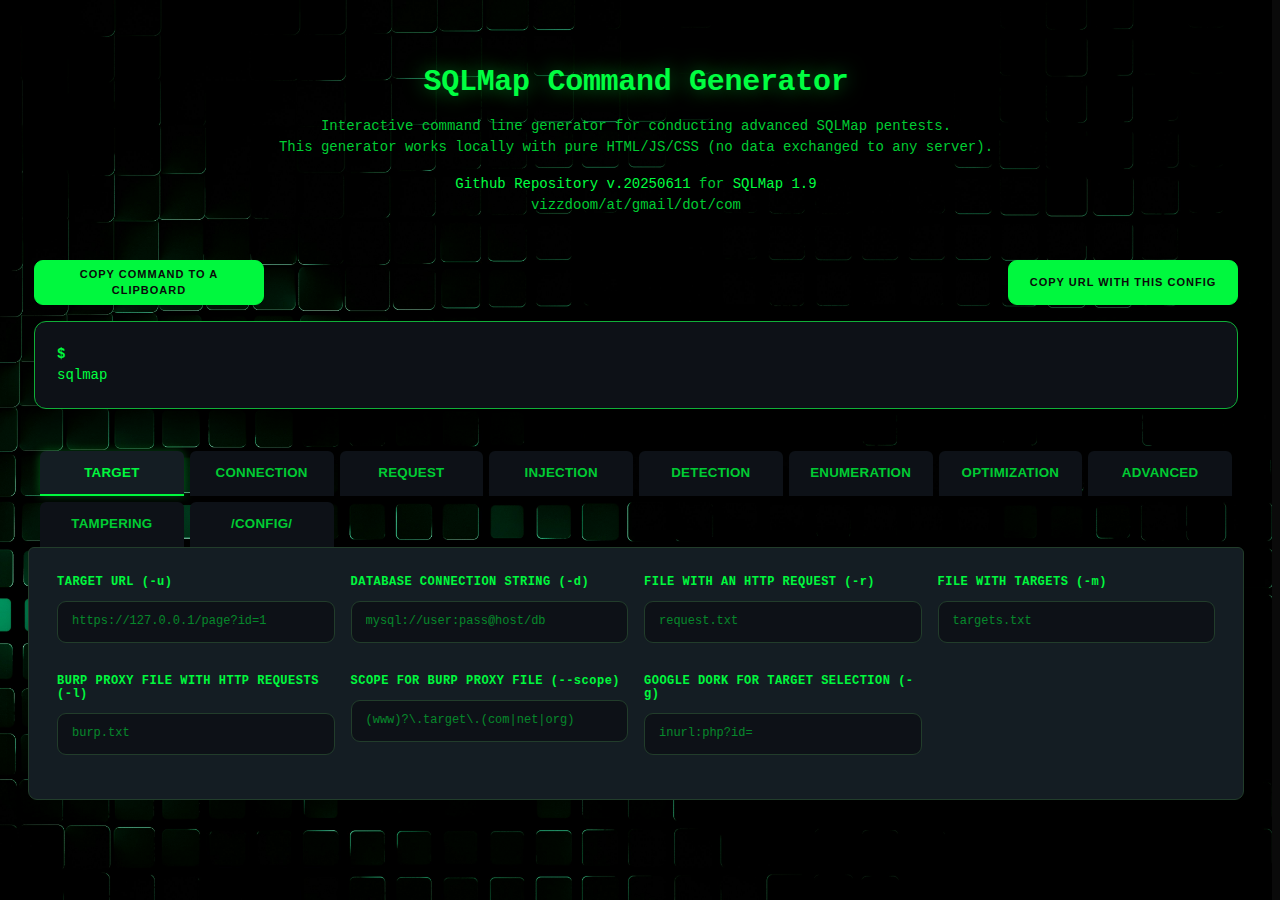
<file: index.html>
<!DOCTYPE html>
<html lang="pl">
<head>
    <meta charset="UTF-8">
    <meta name="viewport" content="width=device-width, initial-scale=1.0">
    <title>SQLMap Command Generator</title>
    <link rel="stylesheet" href="style.css">
</head>
<body style="background: url('background.jpg') no-repeat center center fixed; background-size: cover;">
    <div class="container">
        <header class="header">
            <h1><a href="?">SQLMap Command Generator</a></h1>
            <p>
                Interactive command line generator for conducting advanced SQLMap pentests.<br />
                This generator works locally with pure HTML/JS/CSS (no data exchanged to any server).
            </p>

            <p>
                <a href="https://github.com/vizzdoom/sqlmap-command-builder" target="_blank">Github Repository v.20250611</a> for <a target="_blank" href="https://github.com/sqlmapproject/sqlmap/releases">SQLMap 1.9</a><br />
                vizzdoom/at/gmail/dot/com
            </p>
        </header>

        <!-- Command Output Area -->
        <section class="command-section">
            <div class="command-header">
                <button id="copyBtn" class="btn btn--primary">
                    <span id="copyText">COPY COMMAND TO A CLIPBOARD</span>
                </button>
                <button id="copyUrlBtn" class="btn btn--primary">
                    <span id="copyUrlText">COPY URL WITH THIS CONFIG</span>
                </button>
            </div>
            <div class="command-output">
                <pre id="commandOutput" spellcheck="false" contenteditable="true">sqlmap</pre>
            </div>
        </section>

        <!-- Templates Section -->
        <!-- TODO
    <section class="templates-section">
        <h3>Templates</h3>
        <div class="templates-grid">
            <button class="template-btn" data-template="basic_get">
                <strong>Basic GET Test</strong>
                <span>Basic http request</span>
            </button>
            <button class="template-btn" data-template="post_form">
                <strong>POST Form Test</strong>
                <span>Basic http request</span>
            </button>
            <button class="template-btn" data-template="burp_request">
                <strong>Burp Request</strong>
                <span>Use request saved into file (i.e. via Burp)</span>
            </button>
            <button class="template-btn" data-template="advanced">
                <strong>Advanced Test</strong>
                <span>Advanced test with high risk</span>
            </button>
        </div>
    </section>
    -->
        <!-- Options Tabs -->
        <section class="options-section">
            <div class="tabs">
                <button class="tab-btn active" data-tab="target">TARGET</button>
                <button class="tab-btn" data-tab="connection">CONNECTION</button>
                <button class="tab-btn" data-tab="request">REQUEST</button>
                <button class="tab-btn" data-tab="injection">INJECTION</button>
                <button class="tab-btn" data-tab="detection">DETECTION</button>
                <button class="tab-btn" data-tab="enumeration">ENUMERATION</button>
                <button class="tab-btn" data-tab="optimization">OPTIMIZATION</button>
                <button class="tab-btn" data-tab="advanced">ADVANCED</button>
                <button class="tab-btn" data-tab="tampering">TAMPERING</button>
                <button class="tab-btn" data-tab="config">/CONFIG/</button>
            </div>

            <!-- TARGET Tab -->
            <div class="tab-content active" id="target">
                <div class="card">
                    <div class="card__body">
                        <div class="form-grid">
                            <!-- -u -->
                            <div class="form-group" title="Target URL (e.g. http://127.0.0.1/vuln.php?id=1)">
                                <label class="form-label" for="url">TARGET URL (-u)</label>
                                <input type="url" id="url" class="form-control" placeholder="https://127.0.0.1/page?id=1">
                            </div>
                            <!-- -d -->
                            <div class="form-group" title="Connection string for direct database connection">
                                <label class="form-label" for="directDb">DATABASE CONNECTION STRING (-d)</label>
                                <input type="text" id="directDb" class="form-control" placeholder="mysql://user:pass@host/db">
                            </div>
                            <!-- -r -->
                            <div class="form-group" title="Load HTTP request from a file">
                                <label class="form-label" for="requestFile">FILE WITH AN HTTP REQUEST (-r)</label>
                                <input type="text" id="requestFile" class="form-control" placeholder="request.txt">
                            </div>
                            <!-- -m -->
                            <div class="form-group" title="Scan multiple targets given in a textual file">
                                <label class="form-label" for="targetsFile">FILE WITH TARGETS (-m)</label>
                                <input type="text" id="targetsFile" class="form-control" placeholder="targets.txt">
                            </div>
                            <!-- -l -->
                            <div class="form-group" title="Rather than providing a single target URL, it is possible to test and inject against HTTP requests proxied through Burp proxy.">
                                <label class="form-label" for="burpFile">BURP PROXY FILE WITH HTTP REQUESTS (-l)</label>
                                <input type="text" id="burpFile" class="form-control" placeholder="burp.txt">
                            </div>
                            <!-- --scope -->
                            <div class="form-group" title="Rather than using all hosts parsed from provided logs with option -l, you can specify valid Python regular expression to be used for filtering desired ones.">
                                <label class="form-label" for="burpFileScope">SCOPE FOR BURP PROXY FILE (--scope)</label>
                                <input type="text" id="burpFileScope" class="form-control" placeholder="(www)?\.target\.(com|net|org)">
                            </div>
                            <!-- -g -->
                            <div class="form-group" title="Process Google dork results as target URLs" for="googleDork">
                                <label class="form-label">GOOGLE DORK FOR TARGET SELECTION (-g)</label>
                                <input type="text" id="googleDork" class="form-control" placeholder="inurl:php?id=">
                            </div>
                        </div>
                    </div>
                </div>
            </div>

            <!-- CONNECTION Tab -->
            <div class="tab-content" id="connection">
                <div class="card">
                    <div class="card__body">
                        <div class="form-grid">
                            <h3>Connection control</h3>
                            <!-- force-ssl -->
                            <div class="form-group" title="In case that user wants to force usage of SSL/HTTPS requests toward the target, he can use this switch.
This can be useful in cases when urls are being collected by using option --crawl or when Burp log is being provided with option -l.">
                                <div class="checkbox-grid">
                                    <label class="form-label">FORCE USAGE OF HTTPS REQUESTS</label>
                                    <label class="checkbox-label">
                                        <input type="checkbox" id="forceSsl">
                                        <span class="checkmark"></span>
                                        <span class="checkbox-label__text">--force-ssl</span>
                                    </label>
                                </div>
                            </div>
                            <!-- --timeout -->
                            <div class="form-group" title="Seconds to wait before timeout connection (default 30)">
                                <label class="form-label" for="timeout">REQUEST TIMEOUT (--timeout)</label>
                                <input type="number" id="timeout" class="form-control" min="1" max="300" placeholder="10 (seconds)">
                            </div>
                            <!-- --delay -->
                            <div class="form-group" title="Delay (in seconds) between each HTTP request">
                                <label class="form-label" for="delay">DELAY BETWEEN REQUEST (--delay)</label>
                                <input type="number" id="delay" class="form-control" min="0.0001" step="0.1" placeholder="2.25 (seconds)">
                            </div>
                            <!-- --threads -->
                            <div class="form-group" title="Max number of concurrent HTTP(s) requests (default 1, max 10)">
                                <label class="form-label" for="threads">NUMBER OF CONCURRENT REQUESTS (--threads)</label>
                                <input type="number" id="threads" class="form-control" min="1" max="10" placeholder="1">
                            </div>
                            <h3>Proxy Options</h3>
                            <!-- --proxy -->
                            <div class="form-group" title="Use a proxy to connect to the target URL">
                                <label class="form-label" for="proxy">HTTP(S) PROXY (--proxy)</label>
                                <input type="text" id="proxy" class="form-control" placeholder="http://127.0.0.1:8080">
                            </div>
                            <!-- --proxy-cred -->
                            <div class="form-group" title="Use a proxy to connect to the target URL">
                                <label class="form-label" for="proxyCred">HTTP(S) PROXY CREDENTIALS</label>
                                <input type="text" id="proxyCred" class="form-control" placeholder="username:password">
                            </div>
                            <!-- --proxy-file -->
                            <div class="form-group" title="Use a proxy to connect to the target URL">
                                <label class="form-label" for="proxyFile">HTTP(S) PROXY FILE</label>
                                <input type="text" id="proxyFile" class="form-control" placeholder="proxy-file.txt">
                            </div>
                            <!-- --proxy-freq -->
                            <div class="form-group" title="Requests between change of proxy from a given --proxy-file list">
                                <label class="form-label" for="proxyFreq">Number of request for proxy rotation</label>
                                <input type="number" id="proxyFreq" class="form-control" min="1" step="1" placeholder="3">
                            </div>
                            <!-- --ignore-proxy -->
                            <div class="form-group" title="Run sqlmap against a target part of a local area network by ignoring the system-wide set HTTP(S) proxy server setting.">
                                <div class="checkbox-grid">
                                    <label class="form-label">Ignore system proxy settings</label>
                                    <label class="checkbox-label">
                                        <input type="checkbox" id="proxyIgnore">
                                        <span class="checkmark"></span>
                                        <span class="checkbox-label__text">--proxy-ignore</span>
                                    </label>
                                </div>
                            </div>
                        </div>
                    </div>
                </div>
            </div>

            <!-- REQUEST Tab -->
            <div class="tab-content" id="request">
                <div class="card">
                    <div class="card__body">
                        <div class="form-grid">
                            <h3>Request Data</h3>
                            <!-- --method -->
                            <div class="form-group" title="Force usage of given HTTP method (e.g. PUT)">
                                <label class="form-label" for="method">HTTP Request Method (--method)</label>
                                <select id="method" class="form-control">
                                    <option value="">-- Choose HTTP Method --</option>
                                    <option value="GET">GET</option>
                                    <option value="POST">POST</option>
                                    <option value="PUT">PUT</option>
                                    <option value="DELETE">DELETE</option>
                                    <option value="HEAD">HEAD</option>
                                    <option value="OPTIONS">OPTIONS</option>
                                    <option value="PATCH">PATCH</option>
                                    <option value="custom">--Custom--</option>
                                </select>
                                <div class="form-group" id="customHttpMethodGroup" style="display:none;">
                                    <input type="text" id="customHttpMethod" class="form-control" placeholder="Custom HTTP method value">
                                </div>
                            </div>
                            <!-- --data -->
                            <div class="form-group" title="By default the HTTP method used to perform HTTP requests is GET, but you can implicitly change it to POST by providing the data to be sent in the POST requests. 
Such data, being those parameters, are tested for SQL injection as well as any provided GET parameters.">
                                <label class="form-label" for="data">HTTP Body Data (--data)</label>
                                <textarea id="data" class="form-control" rows="4" placeholder="param1=value1&param2=value2"></textarea>
                            </div>
                            <!-- --param-del -->
                            <div class="form-group" title="There are cases when default parameter delimiter needs to be overwritten for sqlmap to be able to properly split and process each parameter separately (e.g. query=foobar;id=1 instead query=foobar&id=1).">
                                <label class="form-label" for="paramDel">Parameter delimeter (--param-del)</label>
                                <input type="text" id="paramDel" class="form-control" placeholder=";">
                            </div>
                            <h3>Request headers</h3>
                            <!-- --host -->
                            <div class="form-group" title="You can manually set HTTP Host header value. By default HTTP Host header is parsed from a provided target URL.
Note that also the HTTP Host header is tested against SQL injection if the --level is set to 5.">
                                <label class="form-label" for="host">Custom HTTP Host header (--host)</label>
                                <input type="text" id="host" class="form-control" placeholder="example.com">
                            </div>
                            <!-- -A / --random-agent / --mobile -->
                            <div class="form-group" title="By default sqlmap performs HTTP requests with the &quot;sqlmap/1.0-dev-x (http://sqlmap.org)&quot; User-Agent header, but it can changed with the option -A.
Moreover, by providing the switch --random-agent, sqlmap will randomly select a User-Agent from the ./txt/user-agents.txt textual file and use it for all HTTP requests within the session.
Some sites perform a server-side check of HTTP User-Agent header value and fail the HTTP response if a valid User-Agent is not provided, its value is not expected or is blacklisted by a web application firewall or similar intrusion prevention system.
Sometimes web servers expose different interfaces toward mobile phones than to desktop computers. In such cases you can enforce usage of one of predetermined smartphone HTTP User-Agent header values by using a --mobile switch (sqlmap will ask you to pick one of popular smartphones which it will imitate in current run).
Note that also the HTTP User-Agent header is tested against SQL injection if the --level is set to 3 or above.">
                                <label class="form-label" for="userAgent">User-Agent header value</label>
                                <select id="userAgent" class="form-control">
                                    <option value="">Default: sqlmap/1.0-dev-x (http://sqlmap.org)</option>
                                    <option value="mobile">--mobile</option>
                                    <option value="random">--random-agent</option>
                                    <option value="custom">--Custom--</option>
                                    <option value="Mozilla/5.0 (Windows NT 10.0; Win64; x64) AppleWebKit/537.36 (KHTML, like Gecko) Chrome/137.0.0.0 Safari/537.36">Google Chrome 137 for Windows</option>
                                    <option value="Mozilla/5.0 (Macintosh; Intel Mac OS X 10_15_7) AppleWebKit/537.36 (KHTML, like Gecko) Chrome/137.0.0.0 Safari/537.36">Google Chrome 137 for macOS</option>
                                    <option value="Mozilla/5.0 (X11; Linux x86_64) AppleWebKit/537.36 (KHTML, like Gecko) Chrome/137.0.0.0 Safari/537.36">Google Chrome 137 for Linux</option>
                                    <option value="Mozilla/5.0 (iPhone; CPU iPhone OS 17_7 like Mac OS X) AppleWebKit/605.1.15 (KHTML, like Gecko) CriOS/137.0.7151.79 Mobile/15E148 Safari/604.1">Google Chrome 137 for iOS/iPhone</option>
                                    <option value="Mozilla/5.0 (iPad; CPU OS 17_7 like Mac OS X) AppleWebKit/605.1.15 (KHTML, like Gecko) CriOS/137.0.7151.79 Mobile/15E148 Safari/604.1">Google Chrome 137 for iOS/iPad</option>
                                    <option value="Mozilla/5.0 (Linux; Android 10; K) AppleWebKit/537.36 (KHTML, like Gecko) Chrome/137.0.7151.73 Mobile Safari/537.36">Google Chrome 137 for Android</option>
                                    <option value="Mozilla/5.0 (Windows NT 10.0; Win64; x64) AppleWebKit/537.36 (KHTML, like Gecko) Chrome/137.0.0.0 Safari/537.36">Microsoft Edge 137 for Windows</option>
                                    <option value="Mozilla/5.0 (Macintosh; Intel Mac OS X 10_15_7) AppleWebKit/537.36 (KHTML, like Gecko) Chrome/137.0.0.0 Safari/537.36 Edg/137.0.3296.68">Microsoft Edge 137 macOS</option>
                                    <option value="Mozilla/5.0 (iPhone; CPU iPhone OS 17_7_2 like Mac OS X) AppleWebKit/605.1.15 (KHTML, like Gecko) Version/18.0 EdgiOS/137.3296.65 Mobile/15E148 Safari/605.1.15">Microsoft Edge 137 for iOS</option>
                                    <option value="Mozilla/5.0 (Linux; Android 10; HD1913) AppleWebKit/537.36 (KHTML, like Gecko) Chrome/137.0.7151.73 Mobile Safari/537.36 EdgA/137.0.3296.53">Microsoft Edge 137 for Android</option>
                                    <option value="Mozilla/5.0 (Macintosh; Intel Mac OS X 14_7_6) AppleWebKit/605.1.15 (KHTML, like Gecko) Version/18.4 Safari/605.1.15">Apple Safari 18.4 for macOS</option>
                                    <option value="Mozilla/5.0 (iPhone; CPU iPhone OS 17_7_2 like Mac OS X) AppleWebKit/605.1.15 (KHTML, like Gecko) Version/18.4 Mobile/15E148 Safari/604.1">Apple Safari 18.4 for iOS/iPhone</option>
                                    <option value="Mozilla/5.0 (iPad; CPU OS 17_7_2 like Mac OS X) AppleWebKit/605.1.15 (KHTML, like Gecko) Version/18.4 Mobile/15E148 Safari/604.1">Apple Safari 18.4 for iOS/iPad</option>
                                    <option value="Mozilla/5.0 (Windows NT 10.0; Win64; x64; rv:139.0) Gecko/20100101 Firefox/139.0">Firefox 139 for Windows</option>
                                    <option value="Mozilla/5.0 (Macintosh; Intel Mac OS X 14.7; rv:139.0) Gecko/20100101 Firefox/139.0">Firefox 139 for macOS</option>
                                    <option value="Mozilla/5.0 (X11; Linux i686; rv:139.0) Gecko/20100101 Firefox/139.0">Firefox 139 for Linux</option>
                                    <option value="Mozilla/5.0 (iPhone; CPU iPhone OS 14_7_6 like Mac OS X) AppleWebKit/605.1.15 (KHTML, like Gecko) FxiOS/139.0 Mobile/15E148 Safari/605.1.15">Firefox 139 for iOS/iPhone</option>
                                    <option value="Mozilla/5.0 (iPad; CPU OS 14_7_6 like Mac OS X) AppleWebKit/605.1.15 (KHTML, like Gecko) FxiOS/139.0 Mobile/15E148 Safari/605.1.15">Firefox 139 for iOS/iPad</option>
                                    <option value="Mozilla/5.0 (Android 15; Mobile; rv:139.0) Gecko/139.0 Firefox/139.0">Firefox 139 for Android</option>
                                    <option value="Mozilla/5.0 (Windows NT 10.0; Win64; x64) AppleWebKit/537.36 (KHTML, like Gecko) Chrome/137.0.0.0 Safari/537.36 OPR/119.0.0.0">Opera for Windows</option>
                                    <option value="Mozilla/5.0 (Linux; Android 15; Pixel 8 Pro Build/AP4A.250205.002; wv) AppleWebKit/537.36 (KHTML, like Gecko) Version/4.0 Chrome/134.0.6998.39 Mobile Safari/537.36 THDConsumer/7.45 (Android 15; Pixel 8 Pro) DID:84d0d3e3907e6ea1">Android 15 WebView for Pixel 8 Pro</option>
                                    <option value="Mozilla/5.0 (iPhone; CPU iPhone OS 18_3_2 like Mac OS X) AppleWebKit/605.1.15 (KHTML, like Gecko) Mobile/22D82 [FBAN/FBIOS;FBAV/507.0.0.58.94;FBBV/716584418;FBDV/iPhone17,4;FBMD/iPhone;FBSN/iOS;FBSV/18.3.2;FBSS/3;FBID/phone;FBLC/en_US;FBOP/5;FBRV/719878764;IABMV/1]">Facebook App for iOS 18.3.2</option>
                                    <option value="Mozilla/5.0 (Linux; Android 14; SM-A137F Build/UP1A.231005.007; wv) AppleWebKit/537.36 (KHTML, like Gecko) Version/4.0 Chrome/134.0.6998.135 Mobile Safari/537.36 [FBAN/EMA;FBLC/sk_SK;FBAV/451.0.0.9.108;FB_FW/1;FBDM/DisplayMetrics{density=2.8125, width=1080, height=2301,2.8125, xdpi=403.411, ydpi=399.759};]">Facebook App for Android 14</option>
                                    <option value="Mozilla/5.0 (iPhone; CPU iPhone OS 18_3_2 like Mac OS X) AppleWebKit/605.1.15 (KHTML, like Gecko) Mobile/22D82 Instagram 344.0.9.27.90 (iPhone15,4; iOS 18_3_2; en_US; en; scale=3.00; 1179x2556; 631222391) NW/3">Instagram App for iOS 18.3.2</option>
                                    <option value="Mozilla/5.0 (Linux; Android 14; SM-S906U Build/UP1A.231005.007; wv) AppleWebKit/537.36 (KHTML, like Gecko) Version/4.0 Chrome/135.0.7049.38 Mobile Safari/537.36 Instagram 374.0.0.43.67 Android (34/14; 480dpi; 1080x2122; samsung; SM-S906U; g0q; qcom; en_US; 715888958; IABMV/1)">Instagram App for Android 14</option>
                                </select>
                                <div class="form-group" id="customUserAgentGroup" style="display:none;">
                                    <input type="text" id="customUserAgent" class="form-control" placeholder="Custom User Agent value">
                                </div>
                            </div>
                            <!-- --referer -->
                            <div class="form-group">
                                <label class="form-label" title="HTTP Referer header value" for="referer">--referer</label>
                                <input type="url" id="referer" class="form-control" placeholder="https://127.0.0.1/login">
                            </div>
                            <!-- -H -->
                            <div class="form-group">
                                <label class="form-label" title="Additional HTTP Headers" for="headers">Extra HTTP headers (-H)</label>
                                <textarea id="headers" class="form-control" rows="4" placeholder="X-Forwarded-For: 127.0.0.1&#10;Authorization: Bearer token"></textarea>
                            </div>
                            <h3>Authentication</h3>
                            <!-- --cookie -->
                            <div class="form-group">
                                <label class="form-label" title="HTTP Cookie header value" for="cookie">--cookie</label>
                                <textarea id="cookie" rows="4" class="form-control" placeholder="PHPSESSID=abc123; userid=1"></textarea>
                            </div>
                            <!-- --cookie-del -->
                            <div class="form-group">
                                <label class="form-label" title="HTTP Cookie header value" for="cookie">--cookie-del</label>
                                <input type="text" id="cookie" rows="4" class="form-control" placeholder="PHPSESSID=abc123; userid=1">
                            </div>
                            <!-- --live-cookies -->
                            <div class="form-group">
                                <label class="form-label" title="HTTP Cookie header value" for="cookie">--live-cookies</label>
                                <input type="text" id="cookie" rows="4" class="form-control" placeholder="PHPSESSID=abc123; userid=1">
                            </div>
                            <!-- --load-cookies -->
                            <div class="form-group">
                                <label class="form-label" title="HTTP Cookie header value" for="cookie">--load-cookies</label>
                                <input type="text" id="cookie" rows="4" class="form-control" placeholder="PHPSESSID=abc123; userid=1">
                            </div>
                            <!-- --drop-set-cookie -->
                            <div class="form-group" title="In case that user wants to force usage of SSL/HTTPS requests toward the target, he can use this switch.
This can be useful in cases when urls are being collected by using option --crawl or when Burp log is being provided with option -l.">
                                <div class="checkbox-grid">
                                    <label class="form-label">Ignore Set-Cookie header</label>
                                    <label class="checkbox-label">
                                        <input type="checkbox" id="forceSsl">
                                        <span class="checkmark"></span>
                                        <span class="checkbox-label__text">--drop-set-cookie</span>
                                    </label>
                                </div>
                            </div>
                            <!-- --auth-type -->
                            <div class="form-group">
                                <label class="form-label" title="HTTP Cookie header value" for="cookie">--auth-type</label>
                                <input type="text" id="cookie" rows="4" class="form-control" placeholder="PHPSESSID=abc123; userid=1">
                            </div>
                            <!-- --auth-cred -->
                            <div class="form-group">
                                <label class="form-label" title="HTTP Cookie header value" for="cookie">--auth-cred</label>
                                <input type="text" id="cookie" rows="4" class="form-control" placeholder="PHPSESSID=abc123; userid=1">
                            </div>
                            <!-- --auth-file -->
                            <div class="form-group">
                                <label class="form-label" title="HTTP Cookie header value" for="cookie">--auth-file</label>
                                <input type="text" id="cookie" rows="4" class="form-control" placeholder="PHPSESSID=abc123; userid=1">
                            </div>
                            <h3>CSRF tokens control</h3>
                            <!-- --csrf-token -->
                            <div class="form-group">
                                <label class="form-label" title="HTTP Cookie header value" for="cookie">--csrf-token</label>
                                <input type="text" id="cookie" rows="4" class="form-control" placeholder="PHPSESSID=abc123; userid=1">
                            </div>
                            <!-- --csrf-retries -->
                            <div class="form-group">
                                <label class="form-label" title="HTTP Cookie header value" for="cookie">--csrf-retries</label>
                                <input type="text" id="cookie" rows="4" class="form-control" placeholder="PHPSESSID=abc123; userid=1">
                            </div>
                            <!-- --csrf-url -->
                            <div class="form-group">
                                <label class="form-label" title="HTTP Cookie header value" for="cookie">--csrf-url</label>
                                <input type="text" id="cookie" rows="4" class="form-control" placeholder="PHPSESSID=abc123; userid=1">
                            </div>
                            <!-- --csrf-method -->
                            <div class="form-group">
                                <label class="form-label" title="Force usage of given HTTP method (e.g. PUT)" for="method">--csrf-method</label>
                                <select id="method" class="form-control">
                                    <option value="">-- Choose HTTP Method --</option>
                                    <option value="GET">GET</option>
                                    <option value="POST">POST</option>
                                    <option value="PUT">PUT</option>
                                    <option value="DELETE">DELETE</option>
                                    <option value="HEAD">HEAD</option>
                                    <option value="OPTIONS">OPTIONS</option>
                                    <option value="PATCH">PATCH</option>
                                    <option value="custom">--Custom--</option>
                                </select>
                                <div class="form-group" id="customHttpMethodGroup" style="display:none;">
                                    <input type="text" id="customHttpMethod" class="form-control" placeholder="Custom HTTP method value">
                                </div>
                            </div>
                        </div>
                    </div>
                </div>
            </div>

            <!-- INJECTION Tab -->
            <div class="tab-content" id="injection">
                <div class="card">
                    <div class="card__body">
                        <div class="form-grid">
                            <div class="form-group">
                                <label class="form-label" title="Comma separated parameters for testing" for="testParams">Tastable parameters (-p)</label>
                                <input type="text" id="testParams" class="form-control" placeholder="id,name,category">
                            </div>
                            <div class="form-group">
                                <label class="form-label" title="Skip testing for given parameter(s)" for="skipParams">Forbidden parameters (--skip)</label>
                                <input type="text" id="skipParams" class="form-control" placeholder="csrf_token,session_id">
                            </div>
                            <div class="form-group">
                                <label class="form-label" title="Level of tests to perform (default: 1)" for="level">--level <span id="levelValue">1</span></label>
                                <input type="range" id="level" class="slider" min="1" max="5" value="1">
                                <div class="additional-help" id="level-help">1: Show also information and warning messages (default).</div>
                            </div>
                            <div class="form-group">
                                <label class="form-label" title="Risk of tests to perform (default: 1)" for="risk">--risk <span id="riskValue">1</span></label>
                                <input type="range" id="risk" class="slider" min="1" max="3" value="1">
                                <div class="additional-help" id="risk-help">1: Show also information and warning messages (default).</div>
                            </div>
                            <div class="form-group">
                                <label class="form-label" title="Force back-end database engine" for="dbms">--dbms</label>
                                <select id="dbms" class="form-control">
                                    <option value="">Auto-detect</option>
                                    <option value="MySQL">MySQL</option>
                                    <option value="Oracle">Oracle</option>
                                    <option value="PostgreSQL">PostgreSQL</option>
                                    <option value="Microsoft SQL Server">Microsoft SQL Server</option>
                                    <option value="Microsoft Access">Microsoft Access</option>
                                    <option value="IBM DB2">IBM DB2</option>
                                    <option value="SQLite">SQLite</option>
                                    <option value="Firebird">Firebird</option>
                                    <option value="Sybase">Sybase</option>
                                    <option value="SAP MaxDB">SAP MaxDB</option>
                                    <option value="Informix">Informix</option>
                                    <option value="MariaDB">MariaDB</option>
                                    <option value="Percona">Percona</option>
                                    <option value="MemSQL">MemSQL</option>
                                    <option value="TiDB">TiDB</option>
                                    <option value="CockroachDB">CockroachDB</option>
                                    <option value="HSQLDB">HSQLDB</option>
                                    <option value="H2">H2</option>
                                    <option value="MonetDB">MonetDB</option>
                                    <option value="Apache Derby">Apache Derby</option>
                                    <option value="Amazon Redshift">Amazon Redshift</option>
                                    <option value="Vertica">Vertica</option>
                                    <option value="Mckoi">Mckoi</option>
                                    <option value="Presto">Presto</option>
                                    <option value="Altibase">Altibase</option>
                                    <option value="MimerSQL">MimerSQL</option>
                                    <option value="CrateDB">CrateDB</option>
                                    <option value="Greenplum">Greenplum</option>
                                    <option value="Drizzle">Drizzle</option>
                                    <option value="Apache Ignite">Apache Ignite</option>
                                    <option value="Cubrid">Cubrid</option>
                                    <option value="InterSystems Cache">InterSystems Cache</option>
                                    <option value="IRIS">IRIS</option>
                                    <option value="eXtremeDB">eXtremeDB</option>
                                    <option value="FrontBase">FrontBase</option>
                                </select>
                            </div>
                            <div class="form-group">
                                <label class="form-label" title="By default sqlmap automatically detects the web application's back-end database management system underlying operating system when this information is a dependence of any other provided switch or option. It is possible to force the operating system name if you already know it so that sqlmap will avoid doing it itself. Note that this option is not mandatory and it is strongly recommended to use it only if you are absolutely sure about the back-end database management system underlying operating system. If you do not know it, let sqlmap automatically identify it for you." for="os">--os</label>
                                <select id="os" class="form-control">
                                    <option value="">Auto-detect</option>
                                    <option value="Linux">Linux</option>
                                    <option value="Windows">Windows</option>
                                </select>
                            </div>
                            <div class="form-group">
                                <label class="form-label" title="">Attack techniques (--technique)</label>
                                <div class="checkbox-grid">
                                    <label class="checkbox-label">
                                        <input type="checkbox" id="techB" value="B">
                                        <span class="checkmark"></span>
                                        Boolean-based blind
                                    </label>
                                    <label class="checkbox-label">
                                        <input type="checkbox" id="techE" value="E">
                                        <span class="checkmark"></span>
                                        Error-based
                                    </label>
                                    <label class="checkbox-label">
                                        <input type="checkbox" id="techU" value="U">
                                        <span class="checkmark"></span>
                                        Union query-based
                                    </label>
                                    <label class="checkbox-label">
                                        <input type="checkbox" id="techS" value="S">
                                        <span class="checkmark"></span>
                                        Stacked queries
                                    </label>
                                    <label class="checkbox-label">
                                        <input type="checkbox" id="techT" value="T">
                                        <span class="checkmark"></span>
                                        Time-based blind
                                    </label>
                                    <label class="checkbox-label">
                                        <input type="checkbox" id="techQ" value="Q">
                                        <span class="checkmark"></span>
                                        Inline queries
                                    </label>
                                </div>
                            </div>
                        </div>
                    </div>
                </div>
            </div>

            <!-- DETECTION Tab -->
            <div class="tab-content" id="detection">
                <div class="card">
                    <div class="card__body">
                        <div class="form-grid">
                            <div class="form-group checkbox-group">
                                <label class="checkbox-label" title="Never ask for user input, use the default behavior (useful when using sqlmap in scripts)">
                                    <input type="checkbox" id="batch">
                                    <span class="checkmark"></span>
                                    Batch mode (--batch)
                                </label>
                            </div>
                            <div class="form-group">
                                <label class="form-label" title="Set the verbosity level of output messages" for="verbose">Verbose (-v): <span id="verboseValue">1</span></label>
                                <input type="range" id="verbose" class="slider" min="0" max="6" value="1">
                                <div class="additional-help" id="verbose-help">1: Show also information and warning messages (default).</div>
                            </div>
                            <div class="form-group">
                                <label class="form-label" title="Log all HTTP traffic into a textual file" for="trafficFile">Traffic log file (-t)</label>
                                <input type="text" id="trafficFile" class="form-control" placeholder="traffic.log">
                            </div>
                            <div class="form-group checkbox-group">
                                <label class="checkbox-label" title="Parse and display DBMS error messages from responses">
                                    <input type="checkbox" id="parseErrors">
                                    <span class="checkmark"></span>
                                    Parse errors (--parse-errors)
                                </label>
                            </div>
                            <div class="form-group">
                                <label class="form-label" title="Select tests by payloads and/or titles (e.g. ROW)" for="testFilter">--test-filter</label>
                                <input type="text" id="testFilter" class="form-control" placeholder="ROW">
                            </div>
                        </div>
                    </div>
                </div>
            </div>

            <!-- ENUMERATION Tab -->
            <div class="tab-content" id="enumeration">
                <div class="card">
                    <div class="card__body">
                        <div class="form-grid">
                            <div class="checkbox-grid">
                                <label class="checkbox-label" title="Retrieve DBMS current user">
                                    <input type="checkbox" id="currentUser">
                                    <span class="checkmark"></span>
                                    --current-user
                                </label>
                                <label class="checkbox-label" title="Retrieve DBMS current database">
                                    <input type="checkbox" id="currentDb">
                                    <span class="checkmark"></span>
                                    --current-db
                                </label>
                                <label class="checkbox-label" title="Enumerate DBMS databases">
                                    <input type="checkbox" id="dbs">
                                    <span class="checkmark"></span>
                                    --dbs
                                </label>
                                <label class="checkbox-label" title="Enumerate DBMS database tables">
                                    <input type="checkbox" id="tables">
                                    <span class="checkmark"></span>
                                    --tables
                                </label>
                                <label class="checkbox-label" title="Enumerate DBMS database table columns">
                                    <input type="checkbox" id="columns">
                                    <span class="checkmark"></span>
                                    --columns
                                </label>
                                <label class="checkbox-label" title="Enumerate DBMS schema">
                                    <input type="checkbox" id="schema">
                                    <span class="checkmark"></span>
                                    --schema
                                </label>
                                <label class="checkbox-label" title="Dump all DBMS databases tables entries">
                                    <input type="checkbox" id="dumpAll">
                                    <span class="checkmark"></span>
                                    --dump-all
                                </label>
                            </div>
                            <div class="form-group">
                                <label class="form-label" title="DBMS database to enumerate" for="database">Database name (-D)</label>
                                <input type="text" id="database" class="form-control" placeholder="database_name">
                            </div>
                            <div class="form-group">
                                <label class="form-label" title="DBMS database table(s) to enumerate" for="table">Table(s) name (-T)</label>
                                <input type="text" id="table" class="form-control" placeholder="table_name">
                            </div>
                            <div class="form-group">
                                <label class="form-label" title="DBMS database table column(s) to enumerate" for="column">Column(s) name (-C)</label>
                                <input type="text" id="column" class="form-control" placeholder="column_name">
                            </div>
                        </div>
                    </div>
                </div>
            </div>

            <!-- OPTIMIZATION Tab -->
            <div class="tab-content" id="optimization">
                <div class="card">
                    <div class="card__body">
                        <div class="form-grid">
                            <div class="form-grid">
                                <label class="checkbox-label" title="Use persistent HTTP(s) connections">
                                    <input type="checkbox" id="keepAlive">
                                    <span class="checkmark"></span>
                                    --keep-alive
                                </label>
                                <label class="checkbox-label" title="Retrieve page length without actual HTTP response body">
                                    <input type="checkbox" id="nullConnection">
                                    <span class="checkmark"></span>
                                    --null-connection
                                </label>
                                <label class="checkbox-label" title="Predict common queries output">
                                    <input type="checkbox" id="predictOutput">
                                    <span class="checkmark"></span>
                                    --predict-output
                                </label>
                                <label class="checkbox-label" title="Turn on all optimization switches">
                                    <input type="checkbox" id="optimize">
                                    <span class="checkmark"></span>
                                    Turn on all optimization switches (-o)
                                </label>
                            </div>
                        </div>
                    </div>
                </div>
            </div>

            <!-- ADVANCED Tab -->
            <div class="tab-content" id="advanced">
                <div class="card">
                    <div class="card__body">
                        <div class="form-grid">
                            <div class="form-group">
                                <label class="form-label" title="Use given script(s) for tampering injection data" for="tamper">Tamper scripts (--tamper)</label>
                                <input type="text" id="tamper" class="form-control" placeholder="between,randomcase,space2comment">
                            </div>
                            <div class="form-group">
                                <label class="form-label" title="Injection payload prefix string" for="prefix">Prefix (--prefix)</label>
                                <input type="text" id="prefix" class="form-control" placeholder="')">
                            </div>
                            <div class="form-group">
                                <label class="form-label" title="Injection payload suffix string" for="suffix">Suffix (--suffix)</label>
                                <input type="text" id="suffix" class="form-control" placeholder="-- -">
                            </div>
                            <div class="form-group">
                                <label class="form-label" title="Parameter used to hold anti-CSRF token" for="csrfToken">CSRF token (--csrf-token)</label>
                                <input type="text" id="csrfToken" class="form-control" placeholder="csrf_token">
                            </div>
                            <div class="form-group">
                                <label class="form-label" title="URL address to visit for extraction of anti-CSRF token" for="csrfUrl">CSRF URL (--csrf-url)</label>
                                <input type="url" id="csrfUrl" class="form-control" placeholder="https://example.com/csrf">
                            </div>
                            <div class="form-group">
                                <label class="form-label" title="Resulting page URL searched for second-order response" for="secondUrl">Second order URL (--second-url)</label>
                                <input type="url" id="secondUrl" class="form-control" placeholder="https://example.com/profile">
                            </div>
                        </div>
                    </div>
                </div>
            </div>
        </section>

        <!-- OPTIMIZATION Tab -->
        <div class="tab-content" id="tampering">
            <div class="card">
                <div class="card__body">
                    <div class="form-grid">

                        <div class="checkbox-grid">
                            <label class="checkbox-label">
                                <input type="checkbox" id="keepAlive">
                                <span class="checkmark"></span>
                                <b>apostrophemask.py</b><small>Replaces single quotes (') with their UTF-8 full-width equivalents (e.g. ' -> %EF%BC%87)</small>

                            </label>
                            <label class="checkbox-label">
                                <input type="checkbox" id="nullConnection">
                                <span class="checkmark"></span>
                                Null connection (--null-connection)
                            </label>
                            <label class="checkbox-label">
                                <input type="checkbox" id="predictOutput">
                                <span class="checkmark"></span>
                                Predict output (--predict-output)
                            </label>
                            <label class="checkbox-label">
                                <input type="checkbox" id="optimize">
                                <span class="checkmark"></span>
                                Optimize (-o)
                            </label>
                        </div>
                    </div>
                </div>
            </div>
        </div>

        <!-- Configuration Management -->
        <div class="tab-content" id="config">
            <div class="card">
                <div class="card__body">
                    <h3>Config management</h3>
                    <div class="config-buttons">
                        <button id="saveConfig" class="btn btn--secondary">Save configuration</button>
                        <button id="loadConfig" class="btn btn--secondary">Load configuration</button>
                        <button id="resetConfig" class="btn btn--outline">Reset everything</button>
                    </div>
                </div>
            </div>
        </div>

        <script src="app.js"></script>
</body>
</html>
</file>
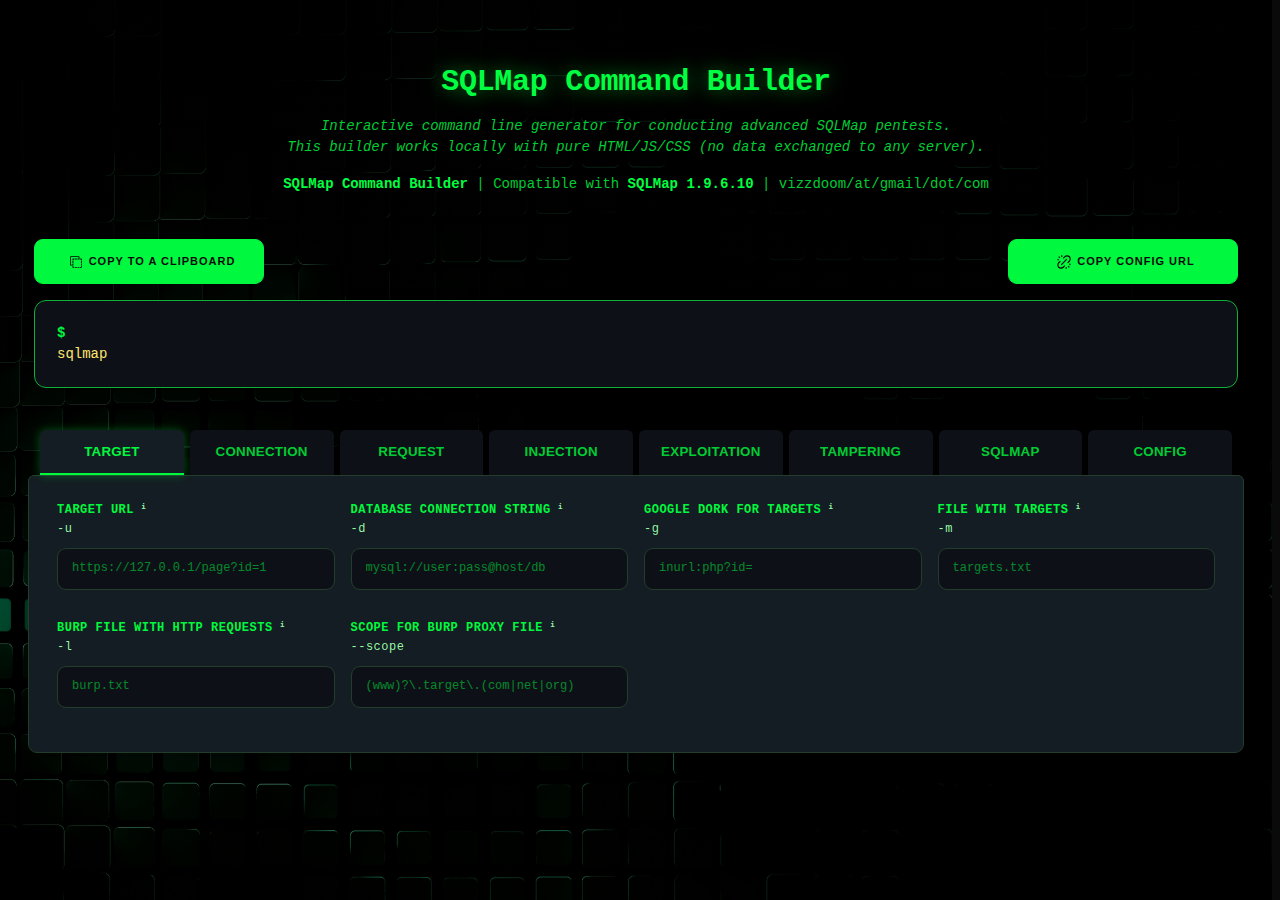
<file: sql-command-builder.html>
<!DOCTYPE html>
<html lang="en">
<head>
    <meta charset="UTF-8">
    <meta name="viewport" content="width=device-width, initial-scale=1.0">
    <title>SQLMap Command Generator</title>
    <link rel="stylesheet" href="style.css">
</head>
<body>
    <div class="container">
        <header class="header">
            <h1><a href="?">SQLMap Command Builder</a></h1>
            <p>
                <em>Interactive command line generator for conducting advanced SQLMap pentests.<br />
                This builder works locally with pure HTML/JS/CSS (no data exchanged to any server).</em>
            </p>
            <p>
                <strong><a href="https://github.com/vizzdoom/sqlmap-command-builder" target="_blank">SQLMap Command Builder <span id="tool-version"></span></a></strong> | Compatible with <strong><a target="_blank" href="https://github.com/sqlmapproject/sqlmap/releases">SQLMap 1.9.6.10</a></strong> | vizzdoom/at/gmail/dot/com
            </p>
        </header>

        <!-- Command Output Area -->
        <div class="command-header">
            <button id="copyBtn" class="btn btn--primary">
                <svg clip-rule="evenodd" fill-rule="evenodd" stroke-linejoin="round" stroke-miterlimit="2" viewBox="0 0 24 24" xmlns="http://www.w3.org/2000/svg"><path d="m6 19v2c0 .621.52 1 1 1h2v-1.5h-1.5v-1.5zm7.5 3h-3.5v-1.5h3.5zm4.5 0h-3.5v-1.5h3.5zm4-3h-1.5v1.5h-1.5v1.5h2c.478 0 1-.379 1-1zm-1.5-1v-3.363h1.5v3.363zm0-4.363v-3.637h1.5v3.637zm-13-3.637v3.637h-1.5v-3.637zm11.5-4v1.5h1.5v1.5h1.5v-2c0-.478-.379-1-1-1zm-10 0h-2c-.62 0-1 .519-1 1v2h1.5v-1.5h1.5zm4.5 1.5h-3.5v-1.5h3.5zm3-1.5v-2.5h-13v13h2.5v-1.863h1.5v3.363h-4.5c-.48 0-1-.379-1-1v-14c0-.481.38-1 1-1h14c.621 0 1 .522 1 1v4.5h-3.5v-1.5z" fill-rule="nonzero"/></svg>
                    COPY TO A CLIPBOARD
            </button>
            <button id="copyUrlBtn" class="btn btn--primary">
                <svg viewBox="0 0 24 24" id="Layer_1" data-name="Layer 1" xmlns="http://www.w3.org/2000/svg"><defs><style>.cls-1{fill:none;stroke:#020202;stroke-miterlimit:10;stroke-width:1.92px;}</style></defs><path class="cls-1" d="M10.56,5.77l2.72-2.72a5.43,5.43,0,0,1,3.84-1.59,5.43,5.43,0,0,1,5.42,5.42A5.43,5.43,0,0,1,21,10.72l-2.72,2.72"/><path class="cls-1" d="M5.77,10.56,3.05,13.28A5.42,5.42,0,1,0,10.72,21l2.72-2.72"/><line class="cls-1" x1="16.79" y1="7.21" x2="7.21" y2="16.79"/><line class="cls-1" x1="20.63" y1="15.83" x2="23.5" y2="15.83"/><line class="cls-1" x1="15.83" y1="20.63" x2="15.83" y2="23.5"/><line class="cls-1" x1="19.19" y1="19.19" x2="21.1" y2="21.1"/><line class="cls-1" x1="3.38" y1="8.17" x2="0.5" y2="8.17"/><line class="cls-1" x1="8.17" y1="3.38" x2="8.17" y2="0.5"/><line class="cls-1" x1="4.81" y1="4.81" x2="2.9" y2="2.9"/></svg>
                    COPY CONFIG URL
            </button>
        </div>
        <section class="command-section">
            <div class="command-output">
                <pre id="commandOutput" spellcheck="false" contenteditable="true">sqlmap</pre>
            </div>
        </section>

        <!-- Options Tabs -->
        <section class="options-section">
            <div class="tabs">
                <button class="tab-btn active" data-tab="target">TARGET</button>
                <button class="tab-btn" data-tab="connection">CONNECTION</button>
                <button class="tab-btn" data-tab="request">REQUEST</button>
                <button class="tab-btn" data-tab="injection">INJECTION</button>
                <button class="tab-btn" data-tab="exploitation">EXPLOITATION</button>
                <button class="tab-btn" data-tab="tampering">TAMPERING</button>
                <button class="tab-btn" data-tab="sqlmap">SQLMAP</button>
                <button class="tab-btn" data-tab="config">CONFIG</button>
            </div>

            <!-- TARGET Tab -->
            <div class="tab-content active" id="target">
                <div class="card">
                    <div class="card__body">
                        <div class="form-grid">
                            <!-- -u -->
                            <label class="form-group" for="url">
                                <div class="form-label">TARGET URL<i tooltip="Specify the target URL to scan for SQL injection vulnerabilities, including any query parameters.">ⁱ</i></div>
                                <div class="form-label"><u>-u</u></div>
                                <input type="url" id="url" class="form-control" placeholder="https://127.0.0.1/page?id=1">
                            </label>
                            <!-- -d -->
                            <label class="form-group" for="directDb">
                                <div class="form-label">DATABASE CONNECTION STRING<i tooltip="Connection string for direct database connection.">ⁱ</i></div>
                                <div class="form-label"><u>-d</u></div>
                                <input type="text" id="directDb" class="form-control" placeholder="mysql://user:pass@host/db">
                            </label>
                            <!-- -g -->
                            <label class="form-group" for="googleDork">
                                <div class="form-label">GOOGLE DORK FOR TARGETS<i tooltip="Process Google dork results as target URLs.">ⁱ</i></div>
                                <div class="form-label"><u>-g</u></div>
                                <input type="text" id="googleDork" class="form-control" placeholder="inurl:php?id=">
                            </label>
                            <!-- -m -->
                            <label class="form-group" for="targetsFile">
                                <div class="form-label">FILE WITH TARGETS<i tooltip="Scan multiple targets given in a textual file.">ⁱ</i></div>
                                <div class="form-label"><u>-m</u></div>
                                <input type="text" id="targetsFile" class="form-control" placeholder="targets.txt">
                            </label>
                            <!-- -l -->
                            <label class="form-group" for="burpFile">
                                <div class="form-label">BURP FILE WITH HTTP REQUESTS<i tooltip="Rather than providing a single target URL, it is possible to test and inject against HTTP requests proxied through Burp proxy.">ⁱ</i></div>
                                <div class="form-label"><u>-l</u></div>
                                <input type="text" id="burpFile" class="form-control" placeholder="burp.txt">
                            </label>
                            <!-- --scope -->
                            <label class="form-group" for="burpFileScope">
                                <div class="form-label">SCOPE FOR BURP PROXY FILE<i tooltip="Rather than using all hosts parsed from provided logs with option -l, you can specify valid Python regular expression to be used for filtering desired ones.">ⁱ</i></div>
                                <div class="form-label"><u>--scope</u></div>
                                <input type="text" id="burpFileScope" class="form-control" placeholder="(www)?\.target\.(com|net|org)">
                            </label>
                        </div>
                    </div>
                </div>
            </div>

            <!-- CONNECTION Tab -->
            <div class="tab-content" id="connection">
                <div class="card">
                    <div class="card__body">
                        <div class="form-grid">
                            <h3>Connection Control</h3>
                            <!-- --timeout -->
                            <label class="form-group" for="timeout">
                                <div class="form-label">REQUEST TIMEOUT<i tooltip="Seconds to wait before timeout connection.
                                    
                                    Default: 30 seconds">ⁱ</i></div>
                                <div class="form-label"><u>--timeout</u></div>
                                <input type="number" id="timeout" class="form-control" min="1" max="300" placeholder="10 (seconds)">
                            </label>
                            <!-- --delay -->
                            <label class="form-group" for="delay">
                                <div class="form-label">DELAY BETWEEN REQUEST<i tooltip="Delay (in seconds) between each HTTP request">ⁱ</i></div>
                                <div class="form-label"><u>--delay</u></div>
                                <input type="number" id="delay" class="form-control" min="0.01" step="0.01" placeholder="2.25 (seconds)">
                            </label>
                            <!-- --threads -->
                            <label class="form-group" for="threads">
                                <div class="form-label">NUMBER OF CONCURRENT REQUESTS<i tooltip="Max number of concurrent HTTP(s) requests.
                                    
                                    Default: 1 | Maximum: 10"> ⁱ </i></div>
                                <div class="form-label"><u>--threads</u></div>
                                <input type="number" id="threads" class="form-control" min="1" max="10" placeholder="1">
                            </label>
                            <!-- SPACER -->
                            <div></div>
                            <!-- force-ssl -->
                            <label class="form-group" for="forceSsl">
                                <div class="checkbox-label" >
                                    <input type="checkbox" id="forceSsl">
                                    <b>FORCE USAGE OF HTTPS REQUESTS</b>
                                    <u>--force-ssl</u><i tooltip="In case that user wants to force usage of SSL/HTTPS requests toward the target, he can use this switch.
                                    This can be alse useful in cases when urls are being collected by --crawl or when Burp log is being provided with option -l.">ⁱ</i>
                                    <span class="checkmark"></span>
                                </div>
                            </label>
                            <!-- --keep-alive -->
                            <label class="form-group" for="keepAlive">
                                <div class="checkbox-label">
                                    <input type="checkbox" id="keepAlive">
                                    <b>PERSISTENT CONNECTIONS OPTIMIZATION</b>
                                    <u>--keep-alive</u><i tooltip="Connection optimization - using persistent HTTP(s) connections">ⁱ</i>
                                    <span class="checkmark"></span>
                                </div>
                            </label>
                            <!-- --null-connection -->
                            <label class="form-group" for="nullConnection">
                                <div class="checkbox-label">
                                    <input type="checkbox" id="nullConnection">
                                    <b>HTTP NULL CONNECTIONS OPTIMIZATION</b>
                                    <u>--null-connection</u><i tooltip="Connection optimization - Retrieve page length without actual HTTP response body.
                                    There are special HTTP request types which can be used to retrieve HTTP response's size without getting the HTTP body. 
                                    This knowledge can be used in blind injection technique to distinguish True from False responses. 
                                    When this switch is provided, sqlmap will try to test and exploit two different NULL connection techniques: Range and HEAD. 
                                    If any of these is supported by the target web server, speed up will come from the obvious saving of used bandwidth.
                                    Remark: incompatible with --text-only.">ⁱ</i>
                                    <span class="checkmark"></span>
                                </div>
                            </label>
                            <!-- --http2 -->
                            <label class="form-group" for="http2">
                                <div class="checkbox-label">
                                    <input type="checkbox" id="http2">
                                    <b>USE HTTP2 CONNECTIONS</b>
                                    <u>--http2</u><i tooltip="Connection optimization - Use HTTP version 2 (experimental).">ⁱ</i>
                                    <span class="checkmark"></span>
                                </div>
                            </label>

                            <h3>Proxy Options</h3>
                            <!-- --proxy -->
                            <label class="form-group" for="proxy">
                                <div class="form-label">HTTP(S) PROXY<i tooltip="Use a proxy to connect to the target URL.">ⁱ</i></div>
                                <div class="form-label"><u>--proxy</u></div>
                                <input type="text" id="proxy" class="form-control" placeholder="http://127.0.0.1:8080">
                            </label>
                            <!-- --proxy-cred -->
                            <label class="form-group" for="proxyCred">
                                <div class="form-label">HTTP(S) PROXY CREDENTIAL<i tooltip="If the HTTP(S) proxy requires authentication, you can provide the credentials in the format username:password to the option --proxy-cred.">ⁱ</i></div>
                                <div class="form-label"><u>--proxy-cred</u></div>
                                <input type="text" id="proxyCred" class="form-control" placeholder="username:password">
                            </label>
                            <!-- --proxy-file -->
                            <label class="form-group" for="proxyFile">
                                <div class="form-label">HTTP(S) PROXY FILE<i tooltip="Use a proxy to connect to the target URL.">ⁱ</i></div>
                                <div class="form-label"><u>--proxy-file</u></div>
                                <input type="text" id="proxyFile" class="form-control" placeholder="proxy-file.txt">
                            </label>
                            <!-- --proxy-freq -->
                            <label class="form-group" for="proxyFreq">
                                <div class="form-label">PROXY ROTATION NUMBER<i tooltip="Requests between change of proxy from a given --proxy-file list.">ⁱ</i></div>
                                <div class="form-label"><u>--proxy-freq</u></div>
                                <input type="number" id="proxyFreq" class="form-control" min="1" step="1" placeholder="3">
                            </label>
                            <!-- --ignore-proxy -->
                            <label class="form-group">
                                <div class="checkbox-label" for="proxyIgnore">
                                    <input type="checkbox" id="proxyIgnore">
                                    <b>IGNORE SYSTEM PROXY SETTINGS</b>
                                    <u>--ignore-proxy</u><i tooltip="Run sqlmap against a target part of a local area network by ignoring the system-wide set HTTP(S) proxy server setting.">ⁱ</i>
                                    <span class="checkmark"></span>
                                </div>
                            </label>

                            <div class="form-group">
                                <span class="form-label checkbox-grid">TOR ANONYMITY NETWORK SETTINGS</span>
                                <div class="checkbox-grid">
                                    <!-- --tor -->
                                    <label class="checkbox-label" for="tor">
                                        <input type="checkbox" id="tor">
                                        <u>--tor</u><i tooltip="If, for any reason, you need to stay anonymous, instead of passing by a single predefined HTTP(S) proxy server, you can configure a Tor client together with Privoxy (or similar) on your machine as explained in Tor installation guides. 
                                        Then you can use a switch --tor and sqlmap will try to automatically set Tor proxy connection settings.">ⁱ</i>
                                        <span class="checkmark"></span>
                                    </label>

                                    <!-- --check-tor -->
                                    <label class="checkbox-label" for="checkTor">
                                        <input type="checkbox" id="checkTor">
                                        <b></b>
                                        <u>--check-tor</u><i tooltip="You are strongly advised to use --check-tor occasionally to be sure that everything was set up properly.
                                        With --check-tor sqlmap will check if everything works as expected by sending a single request to an official 'Are you using Tor?' page before any target requests.">ⁱ</i>
                                        <span class="checkmark"></span>
                                    </label>
                                </div>
                            </div>  
                            
                            <!-- --tor-port -->
                            <label class="form-group" for="torPort">
                                <div class="form-label">TOR PROXY PORT<i tooltip="In case that you want to manually set the port of used Tor proxy.">ⁱ</i></div>
                                <div class="form-label"><u>--tor-port</u></div>
                                <input type="number" id="torPort" class="form-control" min="1" max="65535" placeholder="9050">
                            </label>
                            <!-- --tor-type -->
                            <label class="form-group" for="torType">
                                <div class="form-label">TOR PROXY TYPE<i tooltip="In case that you want to manually set the type of used Tor proxy.">ⁱ</i></div>
                                <div class="form-label"><u>--tor-type</u></div>
                                <select id="torType" class="form-control">
                                    <option value="">-- Choose Type --</option>
                                    <option value="SOCKS5">SOCKS5 (default)</option>
                                    <option value="SOCKS4">SOCKS4</option>
                                    <option value="HTTP">HTTP</option>
                                </select>
                            </label>
                        </div>
                    </div>
                </div>
            </div>

            <!-- REQUEST Tab -->
            <div class="tab-content" id="request">
                <div class="card">
                    <div class="card__body">
                        <div class="form-grid">
                            <h3>Request Data</h3>
                            <!-- --method -->
                            <label class="form-group" for="method">
                                <div class="form-label">HTTP REQUEST METHOD<i tooltip="Force usage of given HTTP method (e.g. PUT).">ⁱ</i></div>
                                <div class="form-label"><u>--method</u></div>
                                <select id="method" class="form-control">
                                    <option value="">-- Choose HTTP Method --</option>
                                    <option value="GET">GET</option>
                                    <option value="POST">POST</option>
                                    <option value="PUT">PUT</option>
                                    <option value="DELETE">DELETE</option>
                                    <option value="HEAD">HEAD</option>
                                    <option value="OPTIONS">OPTIONS</option>
                                    <option value="PATCH">PATCH</option>
                                    <option value="custom">--Custom--</option>
                                </select>
                                <div class="form-group" id="customHttpMethodGroup" style="display: none">
                                    <input type="text" id="customHttpMethod" class="form-control" placeholder="Custom HTTP method value">
                                </div>
                            </label>
                            <!-- --param-del -->
                            <label class="form-group" for="paramDel">
                                <div class="form-label">PARAMETER DELIMITER<i tooltip="There are cases when default parameter delimiter (&) needs to be overwritten for sqlmap to be able to properly split and process each parameter separately, e.g.:
                                     query=foobar;id=1 instead query=foobar&id=1">ⁱ</i></div>
                                <div class="form-label"><u>--param-del</u></div>
                                <input type="text" id="paramDel" class="form-control" placeholder="&">
                            </label>
                            <!-- -r -->
                            <label class="form-group" for="requestFile">
                                <div class="form-label">FILE WITH AN HTTP REQUEST<i tooltip="Load HTTP request from a file">ⁱ</i></div>
                                <div class="form-label"><u>-r</u></div>
                                <input type="text" id="requestFile" class="form-control" placeholder="request.txt">
                            </label>
                            <!-- --eval -->
                            <label class="form-group" for="eval">
                                <div class="form-label">PYTHON CODE TO EVALUATE<i tooltip="Evaluate custom Python code before each request and use its output to modify parameters or payloads.

                                    Perfect for dynamic payload generation, custom hashing, encoding, or manipulating request data on the fly.
                                    ">ⁱ</i></div>
                                <div class="form-label"><u>-r</u></div>
                                <input type="text" id="eval" class="form-control" placeholder="from flask_unsign import session as s; session = s.sign({'uid': session}, secret='SecretExfilratedFromTheMachine')">
                            </label>
                            <!-- --data -->
                            <label class="form-group" for="data">
                                <div class="form-label">HTTP BODY DATA<i tooltip="By default the HTTP method used to perform HTTP requests is GET, but you can implicitly change it to POST by providing the data to be sent in the POST requests.
                                    
                                    Such data, being those parameters, are tested for SQL injection as well as any provided GET parameters.">ⁱ</i></div>
                                    <div class="form-label"><u>--data</u></div>
                                    <textarea id="data" class="form-control" rows="4" placeholder="param1=value1&param2=value2"></textarea>
                                </label>
                            </label>
                                    
                            <h3>Request Headers</h3>
                            <!-- --host -->
                            <label class="form-group" for="host">
                                <div class="form-label">CUSTOM HTTP HOST HEADER<i tooltip="You can manually set HTTP Host header value. 
                                    By default HTTP Host header is parsed from a provided target URL.
                                    
                                    Note that also the HTTP Host header is tested against SQL injection if the --level is set to 5.">ⁱ</i></div>
                                <div class="form-label"><u>--host</u></div>
                                <input type="text" id="host" class="form-control" placeholder="example.com">
                            </label>
                            <!-- -A / --random-agent / --mobile -->
                            <label class="form-group" for="userAgent">
                                <div class="form-label">USER-AGENT HEADER VALUE<i tooltip="By default sqlmap performs HTTP requests with the &quot;sqlmap/1.0-dev-x (http://sqlmap.org)&quot; User-Agent header, but it can changed with the option -A.
                                    
                                    Moreover, by providing the switch --random-agent, sqlmap will randomly select a User-Agent from the ./txt/user-agents.txt textual file and use it for all HTTP requests within the session.
                                    
                                    Some sites perform a server-side check of HTTP User-Agent header value and fail the HTTP response if a valid User-Agent is not provided, its value is not expected or is blacklisted by a web application firewall or similar intrusion prevention system.
                                    
                                    Sometimes web servers expose different interfaces toward mobile phones than to desktop computers. 
                                    
                                    In such cases you can enforce usage of one of predetermined smartphone HTTP User-Agent header values by using a --mobile switch (sqlmap will ask you to pick one of popular smartphones which it will imitate in current run).
                                    
                                    Note that also the HTTP User-Agent header is tested against SQL injection if the --level is set to 3 or above.">ⁱ</i></div>
                                <div class="form-label"><u>--mobile / --random-agent / -A</u></div>
                                <select id="userAgent" class="form-control">
                                    <option value="">Default: sqlmap/1.0-dev-x (http://sqlmap.org)</option>
                                    <option value="mobile">--mobile</option>
                                    <option value="random">--random-agent</option>
                                    <option value="custom">--Custom--</option>
                                    <option value="Mozilla/5.0 (Windows NT 10.0; Win64; x64) AppleWebKit/537.36 (KHTML, like Gecko) Chrome/137.0.0.0 Safari/537.36">Google Chrome 137 for Windows</option>
                                    <option value="Mozilla/5.0 (Macintosh; Intel Mac OS X 10_15_7) AppleWebKit/537.36 (KHTML, like Gecko) Chrome/137.0.0.0 Safari/537.36">Google Chrome 137 for macOS</option>
                                    <option value="Mozilla/5.0 (X11; Linux x86_64) AppleWebKit/537.36 (KHTML, like Gecko) Chrome/137.0.0.0 Safari/537.36">Google Chrome 137 for Linux</option>
                                    <option value="Mozilla/5.0 (iPhone; CPU iPhone OS 17_7 like Mac OS X) AppleWebKit/605.1.15 (KHTML, like Gecko) CriOS/137.0.7151.79 Mobile/15E148 Safari/604.1">Google Chrome 137 for iOS/iPhone</option>
                                    <option value="Mozilla/5.0 (iPad; CPU OS 17_7 like Mac OS X) AppleWebKit/605.1.15 (KHTML, like Gecko) CriOS/137.0.7151.79 Mobile/15E148 Safari/604.1">Google Chrome 137 for iOS/iPad</option>
                                    <option value="Mozilla/5.0 (Linux; Android 10; K) AppleWebKit/537.36 (KHTML, like Gecko) Chrome/137.0.7151.73 Mobile Safari/537.36">Google Chrome 137 for Android</option>
                                    <option value="Mozilla/5.0 (Windows NT 10.0; Win64; x64) AppleWebKit/537.36 (KHTML, like Gecko) Chrome/137.0.0.0 Safari/537.36">Microsoft Edge 137 for Windows</option>
                                    <option value="Mozilla/5.0 (Macintosh; Intel Mac OS X 10_15_7) AppleWebKit/537.36 (KHTML, like Gecko) Chrome/137.0.0.0 Safari/537.36 Edg/137.0.3296.68">Microsoft Edge 137 macOS</option>
                                    <option value="Mozilla/5.0 (iPhone; CPU iPhone OS 17_7_2 like Mac OS X) AppleWebKit/605.1.15 (KHTML, like Gecko) Version/18.0 EdgiOS/137.3296.65 Mobile/15E148 Safari/605.1.15">Microsoft Edge 137 for iOS</option>
                                    <option value="Mozilla/5.0 (Linux; Android 10; HD1913) AppleWebKit/537.36 (KHTML, like Gecko) Chrome/137.0.7151.73 Mobile Safari/537.36 EdgA/137.0.3296.53">Microsoft Edge 137 for Android</option>
                                    <option value="Mozilla/5.0 (Macintosh; Intel Mac OS X 14_7_6) AppleWebKit/605.1.15 (KHTML, like Gecko) Version/18.4 Safari/605.1.15">Apple Safari 18.4 for macOS</option>
                                    <option value="Mozilla/5.0 (iPhone; CPU iPhone OS 17_7_2 like Mac OS X) AppleWebKit/605.1.15 (KHTML, like Gecko) Version/18.4 Mobile/15E148 Safari/604.1">Apple Safari 18.4 for iOS/iPhone</option>
                                    <option value="Mozilla/5.0 (iPad; CPU OS 17_7_2 like Mac OS X) AppleWebKit/605.1.15 (KHTML, like Gecko) Version/18.4 Mobile/15E148 Safari/604.1">Apple Safari 18.4 for iOS/iPad</option>
                                    <option value="Mozilla/5.0 (Windows NT 10.0; Win64; x64; rv:139.0) Gecko/20100101 Firefox/139.0">Firefox 139 for Windows</option>
                                    <option value="Mozilla/5.0 (Macintosh; Intel Mac OS X 14.7; rv:139.0) Gecko/20100101 Firefox/139.0">Firefox 139 for macOS</option>
                                    <option value="Mozilla/5.0 (X11; Linux i686; rv:139.0) Gecko/20100101 Firefox/139.0">Firefox 139 for Linux</option>
                                    <option value="Mozilla/5.0 (iPhone; CPU iPhone OS 14_7_6 like Mac OS X) AppleWebKit/605.1.15 (KHTML, like Gecko) FxiOS/139.0 Mobile/15E148 Safari/605.1.15">Firefox 139 for iOS/iPhone</option>
                                    <option value="Mozilla/5.0 (iPad; CPU OS 14_7_6 like Mac OS X) AppleWebKit/605.1.15 (KHTML, like Gecko) FxiOS/139.0 Mobile/15E148 Safari/605.1.15">Firefox 139 for iOS/iPad</option>
                                    <option value="Mozilla/5.0 (Android 15; Mobile; rv:139.0) Gecko/139.0 Firefox/139.0">Firefox 139 for Android</option>
                                    <option value="Mozilla/5.0 (Windows NT 10.0; Win64; x64) AppleWebKit/537.36 (KHTML, like Gecko) Chrome/137.0.0.0 Safari/537.36 OPR/119.0.0.0">Opera for Windows</option>
                                    <option value="Mozilla/5.0 (Linux; Android 15; Pixel 8 Pro Build/AP4A.250205.002; wv) AppleWebKit/537.36 (KHTML, like Gecko) Version/4.0 Chrome/134.0.6998.39 Mobile Safari/537.36 THDConsumer/7.45 (Android 15; Pixel 8 Pro) DID:84d0d3e3907e6ea1">Android 15 WebView for Pixel 8 Pro</option>
                                    <option value="Mozilla/5.0 (iPhone; CPU iPhone OS 18_3_2 like Mac OS X) AppleWebKit/605.1.15 (KHTML, like Gecko) Mobile/22D82 [FBAN/FBIOS;FBAV/507.0.0.58.94;FBBV/716584418;FBDV/iPhone17,4;FBMD/iPhone;FBSN/iOS;FBSV/18.3.2;FBSS/3;FBID/phone;FBLC/en_US;FBOP/5;FBRV/719878764;IABMV/1]">Facebook App for iOS 18.3.2</option>
                                    <option value="Mozilla/5.0 (Linux; Android 14; SM-A137F Build/UP1A.231005.007; wv) AppleWebKit/537.36 (KHTML, like Gecko) Version/4.0 Chrome/134.0.6998.135 Mobile Safari/537.36 [FBAN/EMA;FBLC/sk_SK;FBAV/451.0.0.9.108;FB_FW/1;FBDM/DisplayMetrics{density=2.8125, width=1080, height=2301,2.8125, xdpi=403.411, ydpi=399.759};]">Facebook App for Android 14</option>
                                    <option value="Mozilla/5.0 (iPhone; CPU iPhone OS 18_3_2 like Mac OS X) AppleWebKit/605.1.15 (KHTML, like Gecko) Mobile/22D82 Instagram 344.0.9.27.90 (iPhone15,4; iOS 18_3_2; en_US; en; scale=3.00; 1179x2556; 631222391) NW/3">Instagram App for iOS 18.3.2</option>
                                    <option value="Mozilla/5.0 (Linux; Android 14; SM-S906U Build/UP1A.231005.007; wv) AppleWebKit/537.36 (KHTML, like Gecko) Version/4.0 Chrome/135.0.7049.38 Mobile Safari/537.36 Instagram 374.0.0.43.67 Android (34/14; 480dpi; 1080x2122; samsung; SM-S906U; g0q; qcom; en_US; 715888958; IABMV/1)">Instagram App for Android 14</option>
                                </select>
                                <div class="form-group" id="customUserAgentGroup" style="display: none;">
                                    <input type="text" id="customUserAgent" class="form-control" placeholder="Custom User Agent value">
                                </div>
                            </label>
                            <!-- --referer -->
                            <label class="form-group" for="referer">
                                <div class="form-label">HTTP REFERER HEADER<i tooltip="By default no HTTP Referer header is sent in HTTP requests if not explicitly set by the --referer switch.
                                    
                                    Note that also the HTTP Referer header is tested against SQL injection if the --level is set to 3 or above.">ⁱ</i></div>
                                <div class="form-label"><u>--referer</u></div>
                                <input type="url" id="referer" class="form-control" placeholder="https://127.0.0.1/login">
                            </label>
                            <!-- -headers -->
                            <label class="form-group" for="headers">
                                <div class="form-label">EXTRA HTTP HEADERS<i tooltip="Extra HTTP headers separated by a newline.">ⁱ</i></div>
                                <div class="form-label"><u>--headers</u></div>
                                <textarea id="headers" class="form-control" rows="4" placeholder="X-Forwarded-For: 127.0.0.1&#10;Authorization: Bearer token"></textarea>
                            </label>

                            <h3>Authentication</h3>
                            <!-- --cookie -->
                            <label class="form-group" for="cookie">
                                <div class="form-label">COOKIE VALUE<i tooltip="HTTP Cookie header value for authentication (and for exploitation if the --level is set to 2 or above).
                                    
                                    If you provide a HTTP Cookie header with option --cookie and the target URL sends an HTTP Set-Cookie header at any time, sqlmap will ask you which set of cookies to use for the following HTTP requests.
                                    
                                    See also: --drop-set-cookie">ⁱ</i></div>
                                <div class="form-label"><u>--cookie</u></div>
                                <input id="cookie" class="form-control" placeholder="PHPSESSID=abc123; userid=1"></input>
                            </label>
                            <!-- --cookie-del -->
                            <label class="form-group" for="cookieDel">
                                <div class="form-label">COOKIE DELIMITER<i tooltip="The HTTP Cookie header values are usually separated by a ; character, not by an &. 
                                    
                                    Sqlmap can recognize these as separate sets of parameter=value too, as well as GET and POST parameters. 
                                    In case that the separation character is other than ; it can be specified by using option --cookie-del">ⁱ</i></div>
                                <div class="form-label"><u>--cookie-del</u></div>
                                <input type="text" id="cookieDel" class="form-control" placeholder=";">
                            </label>
                            <!-- --live-cookies -->
                            <label class="form-group" for="cookieLive">
                                <div class="form-label">LIVE COOKIES FILE<i tooltip="Option --live-cookies can be used to provide a cookies file which will be used for loading of up-to-date values. 
                                    This means that that same file will be read prior to each request to get the latest value for HTTP Cookie header. It should point to a file with fresh/up-to-date cookie values. 
                                    
                                    Trick is that once you delete its content, sqlmap immediately will stop and wait for the update of its content. Same applies if you just modify its content in-place.You can do this indefinitely number of times during a run. 
                                    
                                    In your case, you can just run sqlmap in one terminal with --live-cookies pointing to a file containing starting cookie value, while in another terminal you can do a periodic deletion and filling of that same file.">ⁱ</i></div>
                                <div class="form-label"><u>--live-cookies</u></div>
                                <input type="text" id="cookieLive" class="form-control" placeholder="live-cookies.txt">
                            </label>
                            <!-- --load-cookies -->
                            <label class="form-group" for="cookieLoad">
                                <div class="form-label">RAW COOKIE FILE<i tooltip="An option --load-cookies can be used to provide a special file containing Netscape/wget formatted cookies. 
                                    
                                    This format includes not only cookie names and values but also their domains, paths, expiry, and security attributes.

                                    Unlike the --cookie or -H options which requires to manually enter raw cookie strings, the --load-cookies reads structures cookie data, which can help fully replicate a browser session.">ⁱ</i></div>
                                <div class="form-label"><u>--load-cookies</u></div>
                                <input type="text" id="cookieLoad" class="form-control" placeholder="load-cookies.txt">
                            </label>
                            <!-- --drop-set-cookie -->
                            <label class="form-group">
                                <div class="checkbox-label" for="cookieDrop">
                                    <input type="checkbox" id="cookieDrop">
                                    <b>IGNORE Set-Cookie HEADER</b>
                                    <u>--drop-set-cookie</u><i tooltip="If the web application responds with Set-Cookie headers, sqlmap will automatically use its value in all further HTTP requests as the Cookie header. Sqlmap will also automatically test those values for SQL injection.
                                    
                                    This can be avoided by providing the switch --drop-set-cookie. 
                                    Therefore, an sqlmap will ignore any coming Set-Cookie header.">ⁱ</i>
                                    <span class="checkmark"></span>
                                </div>
                            </label>
                            <div></div>
                            <!-- --auth-type/--auth-cred -->
                            <label class="form-group" for="authType">
                                <div class="form-label">HTTP PROTOCOL AUTHENTICATION<i tooltip="These options can be used to specify which HTTP protocol authentication back-end web server implements and the valid credentials to be used to perform all HTTP requests to the target application.">ⁱ</i></div>
                                <div class="form-label"><u>--auth-type / --auth-cred</u></div>
                                <select id="authType" class="form-control">
                                    <option value="">-- Choose auth method --</option>
                                    <option value="Basic">Basic</option>
                                    <option value="Digest">Digest</option>
                                    <option value="NTLM">NTLM</option>
                                </select>
                                <div class="form-group">
                                    <input type="text" id="authCred" class="form-control" placeholder="username:password">
                                </div>
                            </label>
                            <!-- --auth-file -->
                            <label class="form-group" for="authFile">
                                <div class="form-label">PRIVATE KEY AUTHENTICATION<i tooltip="This option should be used in cases when the web server requires proper client-side certificate and a private key for authentication.
                                    
                                    Supplied value should be a PEM formatted key_file that contains your certificate and a private key.">ⁱ</i></div>
                                <div class="form-label"><u>--auth-file</u></div>
                                <input type="text" id="authFile" class="form-control" placeholder="auth_file.key">
                            </label>

                            <h3>CSRF Tokens Control</h3>
                            <!-- --csrf-url -->
                            <label class="form-group" for="csrfUrl">
                                <div class="form-label">TOKEN EXTRACTION URL<i tooltip="Option --csrf-url can be used for retrieval of the token value from arbitrary URL address. 
                                    
                                    This is useful if the vulnerable target URL doesn't contain the necessary token value in the first place, but it is required to extract it from some other location.">ⁱ</i></div>
                                    <div class="form-label"><u>--csrf-url</u></div>
                                    <input type="url" id="csrfUrl" class="form-control" placeholder="https://example.com/profile/">
                            </label>                            
                            <!-- --csrf-method -->
                            <label class="form-group" for="csrfMethod">
                                <div class="form-label">HTTP METHOD FOR TOKEN RETRIEVAL<i tooltip="HTTP method for token extraction.">ⁱ</i></div>
                                <div class="form-label"><u>--csrf-method</u></div>
                                <select id="csrfMethod" class="form-control">
                                    <option value="">-- Choose HTTP method --</option>
                                    <option value="GET">GET</option>
                                    <option value="POST">POST</option>
                                    <option value="PUT">PUT</option>
                                    <option value="DELETE">DELETE</option>
                                    <option value="HEAD">HEAD</option>
                                    <option value="OPTIONS">OPTIONS</option>
                                    <option value="PATCH">PATCH</option>
                                    <option value="custom">--Custom--</option>
                                </select>
                                <div class="form-group" id="customCsrfMethodGroup">
                                    <input type="text" id="customCsrfMethod" class="form-control" placeholder="">
                                </div>
                            </label>
                            <!-- --csrf-data -->
                            <label class="form-group" for="csrfData">
                                <div class="form-label">TOKEN EXTRACTION DATA<i tooltip="Send this POST data when sqlmap visits the anti-CSRF token URL to retrieve a new token.
                                    
                                    Use together with --csrf-url for applications that require a POST request to generate or refresh the CSRF token, ensuring your scans stay authenticated and valid.
                                    ">ⁱ</i></div>
                                    <div class="form-label"><u>--csrf-data</u></div>
                                    <input type="text" id="csrfData" class="form-control" placeholder="anticsrf=KvWS8aJQ&action=show">
                                </label>
                            <!-- --csrf-token -->
                            <label class="form-group" for="csrfToken">
                                <div class="form-label">ANTI-CSRF TOKEN FIELD<i tooltip="Option --csrf-token can be used to set the name of the hidden value that contains the randomized token. 
                                    
                                    This is useful in cases when web sites use non-standard names for such fields.">ⁱ</i></div>
                                <div class="form-label"><u>--csrf-token</u></div>
                                <input type="text" id="csrfToken" class="form-control" placeholder="anti-csrf">
                            </label>
                            <!-- --csrf-retries -->
                            <label class="form-group" for="csrfRetries">
                                <div class="form-label" >RETRIES DURING TOKEN RETRIEVAL<i tooltip="Retries for anti-CSRF token retrieval.
                                    
                                    Default: 0">ⁱ</i></div>
                                <div class="form-label"><u>--csrf-retries</u></div>
                                <input type="number" id="csrfRetries" class="form-control" placeholder="0" min="0" step="1">
                            </label>

                            <h3>Safe Requests</h3>
                            <!-- safe-url -->
                            <label class="form-group" for="safeUrl">
                                <div class="form-label">SAFE REQUEST URL<i tooltip="Visit the specified URL regularly during scanning to keep your session alive or prevent automatic logouts.

                                    Sqlmap will visit this safe URL between requests to maintain access while testing.

                                    Useful for applications with aggressive session timeouts or login expirations.

                                    You can send specific data to this request with --safe-post.
                                    ">ⁱ</i></div>
                                <div class="form-label"><u>--safe-url</u></div>
                                <input type="url" id="safeUrl" class="form-control" placeholder="https://example.com/login">
                            </label>
                            <!-- --safe-post -->
                            <label class="form-group" for="safePost">
                                <div class="form-label">SAFE REQUEST DATA<i tooltip="Send this custom POST data to the safe URL during session keep-alive requests.

                                    Ideal when your application requires a specific POST body to refresh a session or simulate a real user action while maintaining authentication during a scan.

                                    You should specify a URL using the --safe-url switch.
                                    ">ⁱ</i></div>
                                <div class="form-label"><u>--safe-post</u></div>
                                <input type="text" id="safePost" class="form-control" placeholder="login=admin&password=letmein">
                            </label>
                            <!-- --safe-req -->
                            <label class="form-group" for="safeReq">
                                <div class="form-label">FILE WITH A SAFE REQUEST<i tooltip="Use a complete HTTP request from a file as the safe URL visit to keep your session active.

                                    Great for complex authentication flows or when you need to replay a real request with headers, cookies, or big chunk of POST data to prevent timeouts and maintain access while scanning.
                                    ">ⁱ</i></div>
                                <div class="form-label"><u>--safe-req</u></div>
                                <input type="text" id="safeReq" class="form-control" placeholder="safe-request-file.txt">
                            </label>
                            <!-- --safe-freq -->
                            <label class="form-group" for="safeFreq">
                                <div class="form-label">SAFE REQUEST FREQUENCY<i tooltip="Set how many injection requests sqlmap sends before each visit to the safe URL.

                                    For example, --safe-freq=5 means send 5 attack requests, then automatically hit your safe URL once to refresh session state. 
                                    
                                    Adjust this number based on session timeout: smaller values for fast-expiring sessions, larger for more speed-focused scans. 
                                    
                                    Use it together with --safe-url, --safe-post or --safe-req to balance attack speed and session maintenance.  
                                    
                                    ">ⁱ</i></div>
                                <div class="form-label"><u>--safe-freq</u></div>
                                <input type="number" id="safeFreq" class="form-control" placeholder="5">
                            </label>
                            
                        </div>
                    </div>
                </div>
            </div>

            <!-- INJECTION Tab -->
            <div class="tab-content" id="injection">
                <div class="card">
                    <div class="card__body">
                        <div class="form-grid">

                            <h3>Parameters</h3>
                            <!-- -p -->
                            <label class="form-group" for="paramTest">
                                <div class="form-label" >TESTABLE PARAMETERS<i tooltip="Comma separated parameters for testing. By default sqlmap tests all GET parameters and POST parameters.
                                    
                                    When the value of --level is &gt;= 2 it tests also HTTP Cookie header values. When this value is &gt;= 3 it tests also HTTP User-Agent and HTTP Referer header value for SQL injections.
                                    
                                    It is however possible to manually specify a comma-separated list of parameter(s) that you want sqlmap to test. This will bypass the dependence on value of --level too.
                                    
                                    For instance, to test for GET parameter id and for HTTP User-Agent only, provide -p &quot;id,user-agent&quot;.">ⁱ</i></div>
                                <div class="form-label" for="paramTest"><u>-p</u></div>
                                <input type="text" id="paramTest" class="form-control" placeholder="id,user-agent">
                            </label>

                            <!-- --skip -->
                            <label class="form-group" for="paramSkip">
                                <div class="form-label" >FORBIDDEN PARAMETERS<i tooltip="Skip testing for given parameter(s). That is especially useful in cases when you want to use higher value for --level and test all available parameters excluding some of HTTP headers normally being tested.
                                    
                                    For instance, to skip testing for HTTP header User-Agent and HTTP header Referer at --level=5, provide --skip=&quot;user-agent,referer&quot;.">ⁱ</i></div>
                                <div class="form-label" for="paramSkip"><u>--skip</u></div>
                                <input type="text" id="paramSkip" class="form-control" placeholder="csrf_token,session_id">
                            </label>
                            <!-- --param-exclude -->
                            <label class="form-group" for="paramExclude">
                                <div class="form-label">FORBIDDEN PARAMETERS REGEX<i tooltip="Skip testing for given parameter(s). This is the same as --skip, but this switch is based on a regular expressions.

                                    For instance, to skip testing for parameters which contain string token or session in their names, provide --param-exclude=&quot;token|session&quot;">ⁱ</i></div>
                                <div class="form-label"><u>--param-exclude</u></div>
                                <input type="text" id="paramExclude" class="form-control" placeholder="token|session">
                            </label>
                            <!-- --param-filter -->
                            <label class="form-group" for="paramFilter">
                                <div class="form-label">PARAMETERS SCAN CATEGORY ALLOWLIST<i tooltip="The --param-filter parameter restrict scans to specific components of HTTP requests, improving efficiency and reducing noise. 
                                    
                                    Accepted comma-separated values include GET (URL parameters), POST (request body), COOKIE, HOST, USER-AGENT, and REFERER.

                                    This switch can isolate high-risk areas like API endpoints (test only POST body parameters) or speed-up headers injection testing (specifying COOKIE,HOST,USER-AGENT,REFERER filter with --level=5 focuses scans on headers, ignoring GET/POST parameters).

                                    The filter reduces scan times by 30-40% in header-rich environments and minimizes false positives from unnecessary parameters.">ⁱ</i></div>
                                <div class="form-label"><u>--param-filter</u></div>
                                <input type="text" id="paramFilter" class="form-control" placeholder="GET,POST,COOKIE,USER-AGENT...">
                            </label>
                            <!-- --prefix -->
                            <label class="form-group" for="prefix">
                                <div class="form-label">PREFIX TO PREPEND<i tooltip="The --prefix parameter allows you to prepend a custom string to every SQL injection payload before it is sent to the target application.
                                    
                                    This parameter is essential when applications require specific SQL syntax or characters before the actual injection payload to construct a valid query.
                                    
                                    It is particularly useful when dealing with applications that embed parameters within complex SQL queries requiring specific opening syntax, such as closing quotes or parentheses before the injection point.">ⁱ</i></div>
                                <div class="form-label"><u>--prefix</u></div>
                                <input type="text" id="prefix" class="form-control" placeholder="')">
                            </label>
                            <!-- --suffix -->
                            <label class="form-group" for="suffix">
                                <div class="form-label">SUFFIX TO APPEND<i tooltip="The --suffix parameter enables you to append a custom string to every SQL injection payload after the main injection code.
                                    
                                    It is crucial when applications require specific closing characters or comments to prevent SQL syntax errors, such as SQL comments (--) or closing parentheses to maintain query validity.">ⁱ</i></div>
                                <div class="form-label"><u>--suffix</u></div>
                                <input type="text" id="suffix" class="form-control" placeholder="-- -">
                            </label>

                            <!-- --randomize -->
                            <label class="form-group" for="randomize">
                                <div class="form-label">PARAMETER(S) WITH RANDOM VALUE(S)<i tooltip="Randomly change the value of the specified parameter(s) on each request.

                                    Great for avoiding caching, WAF tracking, or when you want each request to look unique. Useful for scanning parameters that the app or security device ignores unless they change on every request.
                                    ">ⁱ</i></div>
                                <div class="form-label"><u>--randomize</u></div>
                                <input type="number" id="randomize" class="form-control" placeholder="tracking">
                            </label>    

                            <h3>Detection</h3>
                            <div class="form-group grid-row-span-3">
                                <span class="form-label checkbox-grid">DETECTION TECHNIQUES</span>
                                <div class="checkbox-grid">

                                    <!-- --titles -->
                                    <label class="checkbox-label" for="titles">
                                        <input type="checkbox" id="titles">
                                        <u>--titles</u><i tooltip="Compare only the &lt;title&gt; tag of each page when checking for SQL injection differences, instead of analyzing the full page content.

                                        Great for web apps where the page content changes a lot but the title reflects the true application state—useful for noisy apps, dynamic pages, or when other detection methods are unreliable.
                                        
                                        Turn on when you knows that the distinction of a True query from a False one can be done using HTML title (e.g. &quot;Welcome&quot; for True and &quot;Forbidden&quot; for False).
                                        ">ⁱ</i>
                                        <span class="checkmark"></span>
                                    </label>

                                    <!-- --text-only -->
                                    <label class="checkbox-label" for="textOnly">
                                        <input type="checkbox" id="textOnly">
                                        <u>--text-only</u><i tooltip="Compare only the textual content of each page (stripped of HTML tags) to detect SQL injection, ignoring markup and scripts.

                                        Useful when HTML layout or scripts change on every request, but the actual text on the page is what matters for detection—helps reduce false positives on dynamic sites.
                                        
                                        This way, in a good number of cases, you can automatically tune the detection engine.">ⁱ</i>
                                        <span class="checkmark"></span>
                                    </label>
                        
                                    <!-- --ignore-redirects -->
                                    <label class="checkbox-label" for="ignoreRedirects">
                                        <input type="checkbox" id="ignoreRedirects">
                                        <u>--ignore-redirects</u><i tooltip="Ignore HTTP redirects and treat redirection responses as normal results, without following them.

                                        Useful for endpoints that always redirect, when redirects interfere with scanning, or if you want sqlmap to process only the original response without chasing further URLs.
                                        ">ⁱ</i>
                                        <span class="checkmark"></span>
                                    </label>
                                                
                                    <!-- --ignore-timeouts -->
                                    <label class="checkbox-label" for="ignoreTimeouts">
                                        <input type="checkbox" id="ignoreTimeouts">
                                        <u>--ignore-timeouts</u><i tooltip="Ignore time out requests and continue scanning as if nothing happened.

                                        Perfect for unstable or slow targets, letting sqlmap complete scans without interruption from occasional network issues or delayed server responses.
                                        ">ⁱ</i>
                                        <span class="checkmark"></span>
                                    </label>
                            
                                </div>
                            </div>

                            <!-- --string -->
                            <label class="form-group" for="string">
                                <div class="form-label">TRUE DETECTION STRING<i tooltip="By default the distinction of a True query from a False is done by comparing the injected requests page content with the original not injected page content. 
                            
                                    Not always this concept works because sometimes the page content changes at each refresh even not injecting anything, for instance when the page has a counter, a dynamic advertisement banner or any other part of the HTML which is rendered dynamically and might change in time not only consequently to user's input. 
        
                                    The user can provide a string (--string option) which should be present on original page (though it is not a requirement) and on all True injected query pages, but that it is not on the False ones.
                                    
                                    Instead of --string, the user can use a --regexp.
                                    
                                    Alternatively, user can provide a --not-string option which should not present on original page and not on all True injected query pages, but appears always on False ones.">ⁱ</i></div>
                                <div class="form-label"><u>--string</u></div>
                                <input type="text" id="string" class="form-control" placeholder="">
                            </label>
                            
                            <!-- --regexp-->
                            <label class="form-group" for="regexp">
                                <div class="form-label">TRUE DETECTION REGEXP<i tooltip="By default the distinction of a True query from a False  is done by comparing the injected requests page content with the original not injected page content. 
                                    
                                    Not always this concept works because sometimes the page content changes at each refresh even not injecting anything, for instance when the page has a counter, a dynamic advertisement banner or any other part of the HTML which is rendered dynamically and might change in time not only consequently to user's input. 
                                    
                                    The user can provide a string (--string option) which should be present on original page (though it is not a requirement) and on all True injected query pages, but that it is not on the False ones.
                                    
                                    Instead of --string, the user can use a --regexp.
                                    
                                    Alternatively, user can provide a --not-string option which should not present on original page and not on all True injected query pages, but appears always on False ones.">ⁱ</i></div>
                                <div class="form-label"><u>--regexp</u></div>
                                <input type="text" id="regexp" class="form-control" placeholder="">
                            </label>

                            <!-- --not-string -->
                            <label class="form-group" for="notString">
                                <div class="form-label">FALSE DETECTION STRING<i tooltip="By default the distinction of a True query from a False is done by comparing the injected requests page content with the original not injected page content. 
                            
                                    Not always this concept works because sometimes the page content changes at each refresh even not injecting anything, for instance when the page has a counter, a dynamic advertisement banner or any other part of the HTML which is rendered dynamically and might change in time not only consequently to user's input. 
        
                                    The user can provide a string (--string option) which should be present on original page (though it is not a requirement) and on all True injected query pages, but that it is not on the False ones.
                                    
                                    Instead of --string, the user can use a --regexp.
                                    
                                    Alternatively, user can provide a --not-string option which should not present on original page and not on all True injected query pages, but appears always on False ones.">ⁱ</i></div>
                                <div class="form-label"><u>--not-string</u></div>
                                <input type="text" id="notString" class="form-control" placeholder="">
                            </label>

                            <!-- --code -->
                            <label class="form-group" for="code">
                                <div class="form-label">EXPECTED HTTP CODE<i tooltip="Use this in cases when you know that the distinction of a True query from a False one can be done using HTTP code.">ⁱ</i></div>
                                <div class="form-label"><u>--code</u></div>
                                <input type="number" id="code" class="form-control" min="100", max="599", step="1" placeholder="201">
                            </label>
     
                            <!-- --abort-code -->
                            <label class="form-group" for="abortCode">
                                <div class="form-label">STOP SCAN ON THIS HTTP STATUS CODE<i tooltip="Abort testing when the specified HTTP status code (like 403 or 500) appears in the response.

                                    Use this to stop scans automatically if you trigger a block, web application firewall or major server error. Great for avoiding account lockouts or when you want fast feedback if the application changes its behavior during the scan.">ⁱ</i></div>
                                <div class="form-label"><u>--abort-code</u></div>
                                <input type="number" id="abortCode" min="100" max="599" class="form-control" placeholder="500">
                            </label>       
     
                            <!-- --ignore-code -->
                            <label class="form-group" for="ignoreCode">
                                <div class="form-label">STOP SCAN ON THIS HTTP STATUS CODE<i tooltip="Ignore HTTP responses with the specified status code(s), like 401, 404, or 500.
                                    
                                    Use this to skip over noisy or irrelevant errors so your scan focuses on valuable responses.
                                    
                                    Remark: what the help suggests, wildcards like * or 4* are not supported—only a comma-separated list of integer codes will work. 
                                    ">ⁱ</i></div>
                                <div class="form-label"><u>--ignore-code</u></div>
                                <input type="number" id="ignoreCode" min="100" max="599" class="form-control" placeholder="500">
                            </label>       

                            <!-- --retries -->
                            <label class="form-group" for="retries">
                                <div class="form-label">MAX NUMBER OF RETRIES<i tooltip="Set how many times sqlmap should retry a request after a connection timeout.

                                    Increase for unstable or slow networks to improve scan reliability, or decrease for faster scans if connection issues are rare.

                                    Default: 3.
                                    ">ⁱ</i></div>
                                <div class="form-label"><u>--retries</u></div>
                                <input type="number" id="retries" class="form-control" placeholder="3">
                            </label>      

                            <!-- --retry-on -->
                            <label class="form-group" for="retryOn">
                                <div class="form-label">RETRY ON CONTENT REGEXP<i tooltip="Retry the request if the response body matches the given regular expression.

                                    Perfect for skipping over temporary issues, like 'Service Unavailable' or anti-bot messages—use this to keep your scan going if you hit intermittent errors or protections that show specific content in their response.
                                    ">ⁱ</i></div>
                                <div class="form-label"><u>--retry-on</u></div>
                                <input type="number" id="retryOn" class="form-control" placeholder="(?i)error|unavailable">
                            </label>                                                

                            <h3>Attack Optimalization</h3>
                            <!-- --level -->
                            <label class="form-group grid-column-span-2" for="level">
                                <div class="form-label">ATTACK <u>--level</u> <span id="levelValue">1</span></div>
                                <input type="range" id="level" class="slider" min="1" max="5" value="1">
                                <div class="additional-help" id="level-help">1: Show also information and warning messages (default).</div>
                            </label>
                            <!-- --risk -->
                            <label class="form-group grid-column-span-2" for="risk">
                                <div class="form-label">ATTACK <u>--risk</u> <span id="riskValue">1</span></div>
                                <input type="range" id="risk" class="slider" min="1" max="3" value="1">
                                <div class="additional-help" id="risk-help">1: Innocuous test for the majority of SQL injection points (default).</div>
                            </label>

                            <!-- Attack techniques -->
                            <div class="form-group grid-row-span-2">
                                <span class="form-label checkbox-grid">ATTACK TECHNIQUES</span>
                                <div class="checkbox-grid">

                                    <label class="checkbox-label" for="techB">
                                        <input type="checkbox" id="techB" value="B">
                                        <u>Boolean-based blind (B)</u>
                                        <span class="checkmark"></span>
                                    </label>
                            
                                    <label class="checkbox-label" for="techE">
                                        <input type="checkbox" id="techE" value="E">
                                        <u>Error-based (E)</u>
                                        <span class="checkmark"></span>
                                    </label>
                            
                                    <label class="checkbox-label" for="techU">
                                        <input type="checkbox" id="techU" value="U">
                                        <u>Union query-based (U)</u>
                                        <span class="checkmark"></span>
                                    </label>
                            
                                    <label class="checkbox-label" for="techS">
                                        <input type="checkbox" id="techS" value="S">
                                        <u>Stacked queries (S)</u>
                                        <span class="checkmark"></span>
                                    </label>
                            
                                    <label class="checkbox-label" for="techT">
                                        <input type="checkbox" id="techT" value="T">
                                        <u>Time-based blind (T)</u>
                                        <span class="checkmark"></span>
                                    </label>                                    
                                    
                                    <label class="checkbox-label" for="techQ">
                                        <input type="checkbox" id="techQ" value="Q">
                                        <u>Inline queries (Q)</u>
                                        <span class="checkmark"></span>
                                    </label>
                            
                                </div>
                            </div>  

                            <!-- Attack tuning -->
                            <div class="form-group grid-row-span-2">
                                <span class="form-label checkbox-grid">ATTACK TUNING</span>
                                <div class="checkbox-grid">
                            
                                    <!-- --invalid-bignum -->
                                    <label class="checkbox-label" for="invalidBignum">
                                        <input type="checkbox" id="invalidBignum">
                                        <u>--invalid-bignum</u><i tooltip="This parameter forces sqlmap to use large integer numbers for invalidating original parameter values during SQL injection tests.
                                        
                                        Instead of standard invalidation methods (e.g., negative values), sqlmap replaces original values with very large numbers, which can bypass application filters that block typical techniques.
                                        
                                        It is particularly useful when applications filter standard parameter invalidation methods but may not properly handle extremely large numeric values.">ⁱ</i>
                                        <span class="checkmark"></span>
                                    </label>
                            
                                    <!-- --invalid-logical -->
                                    <label class="checkbox-label" for="invalidLogical">
                                        <input type="checkbox" id="invalidLogical">
                                        <u>--invalid-logical</u><i tooltip="The switch enables the use of logical operations to invalidate parameter values.
                                       
                                        Sqlmap replaces original values with logical expressions that always return false (e.g., id=(1=0)).
                                        
                                        This method is effective when applications expect logical values or block other invalidation techniques. 
                                        
                                        The parameter serves as an alternative for standard invalidation methods in environments with advanced filtering mechanisms.">ⁱ</i>
                                        <span class="checkmark"></span>
                                    </label>
                            
                                    <!-- --invalid-string -->
                                    <label class="checkbox-label" for="invalidString">
                                        <input type="checkbox" id="invalidString">
                                        <u>--invalid-string</u><i tooltip="This parameter causes sqlmap to use random character strings for parameter value invalidation. Sqlmap generates random strings instead of original values, bypassing application filters focused on numeric values.
                                        
                                        It is useful when applications have special validation mechanisms for numbers but do not check string inputs.
                                        
                                        The parameter automatically replaces parameters with random strings during boolean-based injection tests.">ⁱ</i>
                                        <span class="checkmark"></span>
                                    </label>
                            
                                    <!-- --no-cast -->
                                    <label class="checkbox-label" for="noCast">
                                        <input type="checkbox" id="noCast">
                                        <u>--no-cast</u><i tooltip="The switch disables sqlmap's automatic payload casting mechanism. 
                                        
                                        Normally sqlmap adds CAST() functions to payloads for handling different DBMS data types. 
                                        
                                        Using --no-cast is necessary when applications have payload length restrictions or when casting functions are blocked by WAF. 
                                        
                                        It significantly reduces the size of generated payloads, which is critical in environments with character limits. 
                                        
                                        It is often combined with --no-escape in environments with query length restrictions where every character matters.">ⁱ</i>
                                        <span class="checkmark"></span>
                                    </label>
                            
                                    <!-- --no-escape -->
                                    <label class="checkbox-label" for="noEscape">
                                        <input type="checkbox" id="noEscape">
                                        <u>--no-escape</u><i tooltip="This parameter disables sqlmap's built-in string escaping mechanism.
                                        
                                        By default sqlmap automatically escapes special characters in payloads (adds backslash before apostrophes). This switch is useful when applications have their own escaping mechanisms or when automatic escaping breaks payloads.
                                        
                                        It is often combined with --no-cast in environments with query length restrictions where every character matters.">ⁱ</i>
                                        <span class="checkmark"></span>
                                    </label>
                            
                                    <!-- --predict-output -->
                                    <label class="checkbox-label" for="predictOutput">
                                        <input type="checkbox" id="predictOutput">
                                        <u>--predict-output</u><i tooltip="The switch enables a statistical algorithm for predicting query results in inference techniques.
                                        
                                        Sqlmap builds statistical tables of most probable character values based on the txt/common-outputs.txt file and current enumeration knowledge. 
                                        
                                        It significantly speeds up data retrieval when values belong to common patterns (system table names, privileges).
                                        
                                        The parameter is not compatible with --threads and works best when retrieving standard DBMS entities.">ⁱ</i>
                                        <span class="checkmark"></span>
                                    </label>

                                    <!-- --skip-urlencode -->
                                    <label class="checkbox-label" for="skipUrlencode">
                                        <input type="checkbox" id="skipUrlencode">
                                        <u>--skip-urlencode</u><i tooltip="Send payload data without URL encoding.

                                        Useful for debugging, custom encoding schemes, or when the target expects raw input. 
                                        
                                        Use with caution — most apps require URL-encoded data, so skipping encoding can cause requests to fail or be misinterpreted.
                                        ">ⁱ</i>
                                        <span class="checkmark"></span>
                                    </label>                                    
                                    
                                    <!-- --chunked -->
                                    <label class="checkbox-label" for="chunked">
                                        <input type="checkbox" id="chunked">
                                        <u>--chunked</u><i tooltip="Use HTTP Parameter Pollution (HPP) by sending multiple instances of the same parameter in requests.

                                        Great for testing if the web app or backend handles duplicate parameters insecurely—can help bypass filters, trigger edge-case bugs, or discover hidden vulnerabilities that appear only when parameters are polluted.
                                        ">ⁱ</i>
                                        <span class="checkmark"></span>
                                    </label>
                                    
                                    <!-- --hpp -->
                                    <label class="checkbox-label" for="hpp">
                                        <input type="checkbox" id="hpp">
                                        <u>--hpp</u><i tooltip="Send POST requests using HTTP chunked transfer encoding instead of a standard Content-Length.

                                        Useful for bypassing WAFs, filters, or edge devices that mishandle or ignore chunked requests.
                                        
                                        Try this if standard POSTs are blocked or behave differently.
                                        ">ⁱ</i>
                                        <span class="checkmark"></span>
                                    </label>

                                </div>
                            </div>  

                            <!-- --dbms -->
                            <label class="form-group" for="dbms">
                                <div class="form-label">FORCE TARGET DATABASE ENGINE<i tooltip="Greatly reduces scan time by minimalizing number of requests, using payloads appropriate only for the selected database engine.">ⁱ</i></div>
                                <div class="form-label"><u>--dbms</u></div>
                                <select id="dbms" class="form-control">
                                    <option value="">Auto-detect</option>
                                    <option value="MySQL">MySQL</option>
                                    <option value="Oracle">Oracle</option>
                                    <option value="PostgreSQL">PostgreSQL</option>
                                    <option value="Microsoft SQL Server">Microsoft SQL Server</option>
                                    <option value="Microsoft Access">Microsoft Access</option>
                                    <option value="IBM DB2">IBM DB2</option>
                                    <option value="SQLite">SQLite</option>
                                    <option value="Firebird">Firebird</option>
                                    <option value="Sybase">Sybase</option>
                                    <option value="SAP MaxDB">SAP MaxDB</option>
                                    <option value="Informix">Informix</option>
                                    <option value="MariaDB">MariaDB</option>
                                    <option value="Percona">Percona</option>
                                    <option value="MemSQL">MemSQL</option>
                                    <option value="TiDB">TiDB</option>
                                    <option value="CockroachDB">CockroachDB</option>
                                    <option value="HSQLDB">HSQLDB</option>
                                    <option value="H2">H2</option>
                                    <option value="MonetDB">MonetDB</option>
                                    <option value="Apache Derby">Apache Derby</option>
                                    <option value="Amazon Redshift">Amazon Redshift</option>
                                    <option value="Vertica">Vertica</option>
                                    <option value="Mckoi">Mckoi</option>
                                    <option value="Presto">Presto</option>
                                    <option value="Altibase">Altibase</option>
                                    <option value="MimerSQL">MimerSQL</option>
                                    <option value="CrateDB">CrateDB</option>
                                    <option value="Greenplum">Greenplum</option>
                                    <option value="Drizzle">Drizzle</option>
                                    <option value="Apache Ignite">Apache Ignite</option>
                                    <option value="Cubrid">Cubrid</option>
                                    <option value="InterSystems Cache">InterSystems Cache</option>
                                    <option value="IRIS">IRIS</option>
                                    <option value="eXtremeDB">eXtremeDB</option>
                                    <option value="FrontBase">FrontBase</option>
                                </select>
                            </label>
                            <!-- --os -->
                            <label class="form-group" for="os">
                                <div class="form-label">FORCE TARGET OS<i tooltip="By default sqlmap automatically detects the web application's back-end database management system underlying operating system when this information is a dependence of any other provided switch or option. 
                                    
                                    It is possible to force the operating system name by --os switch, if you already know it so that sqlmap will avoid doing it itself. 
                                    
                                    Note that this option is not mandatory and it is strongly recommended to use it only if you are absolutely sure about the back-end database management system underlying operating system. 
                                    
                                    If you do not know it, let sqlmap automatically identify it for you.">ⁱ</i></div>
                                <div class="form-label"><u>--os</u></div>
                                <select id="os" class="form-control">
                                    <option value="">Auto-detect</option>
                                    <option value="Linux">Linux</option>
                                    <option value="Windows">Windows</option>
                                </select>
                            </label>
                            <!-- --second-url -->
                            <label class="form-group" for="secondUrl">
                                <div class="form-label">SECOND ORDER PAGE URL<i tooltip="Second-order SQL injection attack is an attack where result(s) of an injected payload in one vulnerable page is reflected at the other (e.g. frame).

                                    You can point sqlmap a resulting page URL searched for second-order response to test for this type of SQL injection by using option --second-order.">ⁱ</i></div>
                                <div class="form-label"><u>--second-url</u></div>
                                <input type="url" id="secondUrl" class="form-control" placeholder="https://example.com/profile">
                            </label>
                            <!-- --second-req -->
                            <label class="form-group" for="secondReq">
                                <div class="form-label">SECOND ORDER REQUEST FILE<i tooltip="Second-order SQL injection attack is an attack where result(s) of an injected payload in one vulnerable page is reflected at the other (e.g. frame).

                                    You can point sqlmap a request file for sending to the server where results are being shown to test by using option --second-req.">ⁱ</i></div>
                                <div class="form-label"><u>--second-req</u></div>
                                <input type="text" id="secondReq" class="form-control" placeholder="second-order-request.txt">
                            </label>
                        </div>
                    </div>
                </div>
            </div>

            <!-- Exploitation Tab -->
            <div class="tab-content" id="exploitation">
                <div class="card">
                    <div class="card__body">
                        <div class="form-grid">

                            <!-- -D -->
                            <label class="form-group" for="database">
                                <div class="form-label">DATABASE(S) NAME FOR ENUMERATION<i tooltip="DBMS database to enumerate.">ⁱ</i></div>
                                <div class="form-label"><u>-D</u></div>
                                <input type="text" id="database" class="form-control" placeholder="database_name1,database_name2">
                            </label>
                            <!-- -T -->
                            <label class="form-group" for="table">
                                <div class="form-label">TABLE(S) NAME FOR ENUMERATION<i tooltip="DBMS database table(s) to enumerate.">ⁱ</i></div>
                                <div class="form-label"><u>-T</u></div>
                                <input type="text" id="table" class="form-control" placeholder="table_name1,table_name2">
                            </label>
                            <!-- -C -->
                            <label class="form-group" for="column">
                                <div class="form-label">COLUMN(S) NAME FOR ENUMERATION<i tooltip="DBMS database table column(s) to enumerate.">ⁱ</i></div>
                                <div class="form-label"><u>-C</u></div>
                                <input type="text" id="column" class="form-control" placeholder="column_name1,column_name2">
                            </label>                         
                            <!-- -X -->
                            <label class="form-group" for="exclude">
                                <div class="form-label">DBMS(S) TO NOT ENUMARATE<i tooltip="DBMS database identifier(s) to not enumerate.">ⁱ</i></div>
                                <div class="form-label"><u>-X</u></div>
                                <input type="text" id="exclude" class="form-control" placeholder="dbname">
                            </label>
                            <!-- -U -->
                            <label class="form-group" for="user">
                                <div class="form-label">USER NAME FOR ENUMERATION<i tooltip="DBMS user to enumerate (can be used with --roles and --passwords).">ⁱ</i></div>
                                <div class="form-label"><u>-U</u></div>
                                <input type="text" id="user" class="form-control" placeholder="username">
                            </label>                           
                            <!-- --pivot-column -->
                            <label class="form-group" for="pivotColumn">
                                <div class="form-label">PIVOT COLUMN NAME<i tooltip="Sometimes (e.g. for Microsoft SQL Server) it is not possible to dump the table rows straightforward by using OFFSET m, n mechanism because of lack of similar. 
                                    
                                    In such cases sqlmap dumps the content by determining the most suitable pivot column (the one with most unique values) whose values are used later on for retrieval of other column values. 
                                    
                                    If it is necessary to enforce the usage of particular pivot column because the automatically chosen one is not suitable (e.g. because of lack of table dump results) you can use option --pivot-column (e.g. --pivot-column=id).">ⁱ</i></div>
                                <div class="form-label"><u>--pivot</u></div>
                                <input type="text" id="pivotColumn" class="form-control" placeholder="column_name">
                            </label>                      
                            <!-- --where -->
                            <label class="form-group" for="where">
                                <div class="form-label">DUMP FILTER CONDITION<i tooltip="In case that you want to constraint the --dump to specific column values (or ranges) you can use option --where. Provided logical operation will be automatically used inside the WHERE clause. 
                                    
                                    For example, if you use --where=id>3 only table rows having value of column id greater than 3 will be retrieved (by appending WHERE id>3 to used dumping queries).">ⁱ</i></div>
                                <div class="form-label"><u>--where</u></div>
                                <input type="text" id="where" class="form-control" placeholder="SQL CONDITION">
                            </label>
                            <!-- --start -->
                            <label class="form-group" for="start">
                                <div class="form-label">DUMP STARTING ENTRY NUMBER<i tooltip="If you want to dump only a range of entries, then you can provide options --start and/or --stop to respectively start to dump from a certain entry and stop the dump at a certain entry. 
                                    
                                    For instance, if you want to dump only the first entry, provide --stop 1 in your command line. Vice versa if, for instance, you want to dump only the second and third entry, provide --start 1 --stop 3.">ⁱ</i></div>
                                <div class="form-label"><u>--start</u></div>
                                <input type="number" id="start" class="form-control" placeholder="1">
                            </label>
                            <!-- --stop -->
                            <label class="form-group" for="stop">
                                <div class="form-label">DUMP STOP ENTRY NUMBER<i tooltip="If you want to dump only a range of entries, then you can provide options --start and/or --stop to respectively start to dump from a certain entry and stop the dump at a certain entry. 
                                    
                                    For instance, if you want to dump only the first entry, provide --stop 1 in your command line. Vice versa if, for instance, you want to dump only the second and third entry, provide --start 1 --stop 3.">ⁱ</i></div>
                                <div class="form-label"><u>--stop</u></div>
                                <input type="number" id="stop" class="form-control" placeholder="3">
                            </label>
                            <!-- --first -->
                            <label class="form-group" for="first">
                                <div class="form-label">DUMP STARTING FROM THE N-TH CHARACTER<i tooltip="It is possible to specify which single character or range of characters to dump with options --first and --last. 
                                    
                                    For instance, if you want to dump columns' entries from the third to the fifth character, provide --first 3 --last 5. This feature only applies to the blind SQL injection techniques because for error-based and UNION query SQL injection techniques the number of requests is exactly the same, regardless of the length of the column's entry output to dump.">ⁱ</i></div>
                                <div class="form-label"><u>--first</u></div>
                                <input type="number" id="first" class="form-control" placeholder="3">
                            </label>
                            <!-- --last -->
                            <label class="form-group" for="last">
                                <div class="form-label">DUMP ENDING AT THE N-TH CHARACTER<i tooltip="It is possible to specify which single character or range of characters to dump with options --first and --last. 
                                    
                                    For instance, if you want to dump columns' entries from the third to the fifth character, provide --first 3 --last 5. 
                                    
                                    This feature only applies to the blind SQL injection techniques because for error-based and UNION query SQL injection techniques the number of requests is exactly the same, regardless of the length of the column's entry output to dump.">ⁱ</i></div>
                                <div class="form-label"><u>--last</u></div>
                                <input type="number" id="last" class="form-control" placeholder="5">
                            </label>                 
                            <!-- --sql-query -->
                            <label class="form-group" for="sqlQuery">
                                <div class="form-label">SQL STATEMENT FOR EXECUTION<i tooltip="SQL statement to be executed.">ⁱ</i></div>
                                <div class="form-label"><u>--sql-query</u></div>
                                <input type="text" id="sqlQuery" class="form-control" placeholder="SELECT 1 FROM DUAL">
                            </label>                           
                            <!-- --sql-file -->
                            <label class="form-group" for="sqlFile">
                                <div class="form-label">FILE WITH SQL STATEMENTS<i tooltip="SQL statement to be executed.">ⁱ</i></div>
                                <div class="form-label"><u>--sql-file</u></div>
                                <input type="text" id="sqlFile" class="form-control" placeholder="statements.sql">
                            </label>

                            <!-- ENUMERATION -->
                            <div class="form-group" style="grid-row-start: 1; grid-row-end: 6;">
                                <span class="form-label checkbox-grid">ENUMERATION AND DATA EXFILTRATION</span>
                                <div class="checkbox-grid">
                            
                                    <!-- --all -->
                                    <label class="checkbox-label" for="all">
                                        <input type="checkbox" id="all">
                                        <u>--all</u><i tooltip="Retrieve everything.">ⁱ</i>
                                        <span class="checkmark"></span>
                                    </label>
                                    <!-- --banner -->
                                    <label class="checkbox-label" for="banner">
                                        <input type="checkbox" id="banner">
                                        <u>--banner</u><i tooltip="Retrieve DBMS banner.">ⁱ</i>
                                        <span class="checkmark"></span>
                                    </label>
                                    <!-- --columns -->
                                    <label class="checkbox-label" for="columns">
                                        <input type="checkbox" id="columns">
                                        <u>--columns</u><i tooltip="Enumerate DBMS database table columns.">ⁱ</i>
                                        <span class="checkmark"></span>
                                    </label>
                                    <!-- --comments -->
                                    <label class="checkbox-label" for="comments">
                                        <input type="checkbox" id="comments">
                                        <u>--comments</u><i tooltip="Check for DBMS comments during enumeration.">ⁱ</i>
                                        <span class="checkmark"></span>
                                    </label>
                                    <!-- --count -->
                                    <label class="checkbox-label" for="count">
                                        <input type="checkbox" id="count">
                                        <u>--count</u><i tooltip="Retrieve number of entries for table(s).">ⁱ</i>
                                        <span class="checkmark"></span>
                                    </label>
                                    <!-- --currentUser -->
                                    <label class="checkbox-label" for="currentUser">
                                        <input type="checkbox" id="currentUser">
                                        <u>--current-user</u><i tooltip="Retrieve DBMS current user.">ⁱ</i>
                                        <span class="checkmark"></span>
                                    </label>
                                    <!-- --currentDb -->
                                    <label class="checkbox-label" for="currentDb">
                                        <input type="checkbox" id="currentDb">
                                        <u>--current-db</u><i tooltip="Retrieve DBMS current database.">ⁱ</i>
                                        <span class="checkmark"></span>
                                    </label>
                                    <!-- --dbs -->
                                    <label class="checkbox-label" for="dbs">
                                        <input type="checkbox" id="dbs">
                                        <u>--dbs</u><i tooltip="Enumerate DBMS databases.">ⁱ</i>
                                        <span class="checkmark"></span>
                                    </label>
                                    <!-- --dump -->
                                    <label class="checkbox-label" for="dump">
                                        <input type="checkbox" id="dump">
                                        <u>--dump</u><i tooltip="Dump all DBMS databases tables entries.">ⁱ</i>
                                        <span class="checkmark"></span>
                                    </label>
                                    <!-- --dumpAll -->
                                    <label class="checkbox-label" for="dumpAll">
                                        <input type="checkbox" id="dumpAll">
                                        <u>--dump-all</u><i tooltip="Dump all DBMS databases tables entries.">ⁱ</i>
                                        <span class="checkmark"></span>
                                    </label>
                                    <!-- --exclude-sysdbs -->
                                    <label class="checkbox-label" for="excludeSysdbs">
                                        <input type="checkbox" id="excludeSysdbs">
                                        <u>--exclude-sysdbs</u><i tooltip="Exclude system databases from enumeration.">ⁱ</i>
                                        <span class="checkmark"></span>
                                    </label>
                                    <!-- --hostname -->
                                    <label class="checkbox-label" for="hostname">
                                        <input type="checkbox" id="hostname">
                                        <u>--hostname</u><i tooltip="Retrieve DBMS server hostname.">ⁱ</i>
                                        <span class="checkmark"></span>
                                    </label>
                                    <!-- --is-dba -->
                                    <label class="checkbox-label" for="isDba">
                                        <input type="checkbox" id="isDba">
                                        <u>--is-dba</u><i tooltip="Detect if the DBMS current user is DBA.">ⁱ</i>
                                        <span class="checkmark"></span>
                                    </label>
                                    <!-- --passwords -->
                                    <label class="checkbox-label" for="passwords">
                                        <input type="checkbox" id="passwords">
                                        <u>--passwords</u><i tooltip="Enumerate DBMS users password hashes.">ⁱ</i>
                                        <span class="checkmark"></span>
                                    </label>
                                    <!-- --privileges -->
                                    <label class="checkbox-label" for="privileges">
                                        <input type="checkbox" id="privileges">
                                        <u>--privileges</u><i tooltip="Enumerate DBMS users privileges.">ⁱ</i>
                                        <span class="checkmark"></span>
                                    </label>
                                    <!-- --roles -->
                                    <label class="checkbox-label" for="roles">
                                        <input type="checkbox" id="roles">
                                        <u>--roles</u><i tooltip="Enumerate DBMS users roles.">ⁱ</i>
                                        <span class="checkmark"></span>
                                    </label>
                                    <!-- --schema -->
                                    <label class="checkbox-label" for="schema">
                                        <input type="checkbox" id="schema">
                                        <u>--schema</u><i tooltip="Enumerate DBMS schema.">ⁱ</i>
                                        <span class="checkmark"></span>
                                    </label>
                                    <!-- --search -->
                                    <label class="checkbox-label" for="search">
                                        <input type="checkbox" id="search">
                                        <u>--search</u><i tooltip="Search column(s), table(s) and/or database name(s).">ⁱ</i>
                                        <span class="checkmark"></span>
                                    </label>
                                    <!-- --statements -->
                                    <label class="checkbox-label" for="statements">
                                        <input type="checkbox" id="statements">
                                        <u>--statements</u><i tooltip="Retrieve SQL statements being run on DBMS.">ⁱ</i>
                                        <span class="checkmark"></span>
                                    </label>
                                    <!-- --tables -->
                                    <label class="checkbox-label" for="tables">
                                        <input type="checkbox" id="tables">
                                        <u>--tables</u><i tooltip="Retrieve SQL statements being run on DBMS.">ⁱ</i>
                                        <span class="checkmark"></span>
                                    </label>
                                    <!-- --users -->
                                    <label class="checkbox-label" for="users">
                                        <input type="checkbox" id="users">
                                        <u>--users</u><i tooltip="Enumerate DBMS users.">ⁱ</i>
                                        <span class="checkmark"></span>
                                    </label>
                            
                                </div>
                            </div>  
                        </div>
                    </div>
                </div>
            </div>

        <!-- TAMPERING Tab -->
        <div class="tab-content" id="tampering">
            <div class="card">
                <div class="card__body">
                    <div class="form-group form-grid-tamper">

                        <input type="text" id="tamper" class="form-control" placeholder="between,randomcase,space2comment" style="display: none;">

                        <label class="checkbox-label" for="tamperscript-0eunion">
                            <input type="checkbox" id="tamperscript-0eunion">
                            <b>0eunion.py</b>
                            <u>Replaces instances of UNION with e0UNION to bypass certain filters</u>
                            <span class="checkmark"></span>
                        </label>
                        
                        <label class="checkbox-label" for="tamperscript-apostrophemask">
                            <input type="checkbox" id="tamperscript-apostrophemask">
                            <b>apostrophemask.py</b>
                            <u>Replaces apostrophe character with its UTF-8 full width counterpart</u>
                            <span class="checkmark"></span>
                        </label>
                        
                        <label class="checkbox-label" for="tamperscript-apostrophenullencode">
                            <input type="checkbox" id="tamperscript-apostrophenullencode">
                            <b>apostrophenullencode.py</b>
                            <u>Replaces apostrophe character with its illegal double unicode counterpart</u>
                            <span class="checkmark"></span>
                        </label>
                        
                        <label class="checkbox-label" for="tamperscript-appendnullbyte">
                            <input type="checkbox" id="tamperscript-appendnullbyte">
                            <b>appendnullbyte.py</b>
                            <u>Appends encoded NULL byte character at the end of payload</u>
                            <span class="checkmark"></span>
                        </label>
                        
                        <label class="checkbox-label" for="tamperscript-base64encode">
                            <input type="checkbox" id="tamperscript-base64encode">
                            <b>base64encode.py</b>
                            <u>Base64 encodes all characters in a given payload</u>
                            <span class="checkmark"></span>
                        </label>
                        
                        <label class="checkbox-label" for="tamperscript-between">
                            <input type="checkbox" id="tamperscript-between">
                            <b>between.py</b>
                            <u>Replaces greater than operator ('>') with 'NOT BETWEEN 0 AND #' and equals with 'BETWEEN # AND #'</u>
                            <span class="checkmark"></span>
                        </label>
                        
                        <label class="checkbox-label" for="tamperscript-binary">
                            <input type="checkbox" id="tamperscript-binary">
                            <b>binary.py</b>
                            <u>Converts string values to their binary representation for payload obfuscation</u>
                            <span class="checkmark"></span>
                        </label>
                        
                        <label class="checkbox-label" for="tamperscript-bluecoat">
                            <input type="checkbox" id="tamperscript-bluecoat">
                            <b>bluecoat.py</b>
                            <u>Replaces space character after SQL statement with a valid random blank character and = with LIKE operator</u>
                            <span class="checkmark"></span>
                        </label>
                        
                        <label class="checkbox-label" for="tamperscript-chardoubleencode">
                            <input type="checkbox" id="tamperscript-chardoubleencode">
                            <b>chardoubleencode.py</b>
                            <u>Double URL-encodes all characters in a given payload (not processing already encoded)</u>
                            <span class="checkmark"></span>
                        </label>
                        
                        <label class="checkbox-label" for="tamperscript-charencode">
                            <input type="checkbox" id="tamperscript-charencode">
                            <b>charencode.py</b>
                            <u>URL-encodes all characters in a given payload (not processing already encoded)</u>
                            <span class="checkmark"></span>
                        </label>
                        
                        <label class="checkbox-label" for="tamperscript-charunicodeencode">
                            <input type="checkbox" id="tamperscript-charunicodeencode">
                            <b>charunicodeencode.py</b>
                            <u>Unicode-URL-encodes non-encoded characters in a given payload</u>
                            <span class="checkmark"></span>
                        </label>
                        
                        <label class="checkbox-label" for="tamperscript-charunicodeescape">
                            <input type="checkbox" id="tamperscript-charunicodeescape">
                            <b>charunicodeescape.py</b>
                            <u>Unicode-escapes non-encoded characters in a given payload using \uXXXX format</u>
                            <span class="checkmark"></span>
                        </label>
                        
                        <label class="checkbox-label" for="tamperscript-commalesslimit">
                            <input type="checkbox" id="tamperscript-commalesslimit">
                            <b>commalesslimit.py</b>
                            <u>Replaces instances like 'LIMIT M, N' with 'LIMIT N OFFSET M' counterpart</u>
                            <span class="checkmark"></span>
                        </label>
                        
                        <label class="checkbox-label" for="tamperscript-commalessmid">
                            <input type="checkbox" id="tamperscript-commalessmid">
                            <b>commalessmid.py</b>
                            <u>Replaces instances like 'MID(A, B, C)' with 'MID(A FROM B FOR C)' counterpart</u>
                            <span class="checkmark"></span>
                        </label>
                        
                        <label class="checkbox-label" for="tamperscript-commentbeforeparentheses">
                            <input type="checkbox" id="tamperscript-commentbeforeparentheses">
                            <b>commentbeforeparentheses.py</b>
                            <u>Adds comments before opening parentheses to bypass certain filters</u>
                            <span class="checkmark"></span>
                        </label>
                        
                        <label class="checkbox-label" for="tamperscript-concat2concatws">
                            <input type="checkbox" id="tamperscript-concat2concatws">
                            <b>concat2concatws.py</b>
                            <u>Replaces instances like 'CONCAT(A, B)' with 'CONCAT_WS(MID(CHAR(0), 0, 0), A, B)' counterpart</u>
                            <span class="checkmark"></span>
                        </label>
                        
                        <label class="checkbox-label" for="tamperscript-decentities">
                            <input type="checkbox" id="tamperscript-decentities">
                            <b>decentities.py</b>
                            <u>HTML decimal-encodes all non-alphanumeric characters</u>
                            <span class="checkmark"></span>
                        </label>
                        
                        <label class="checkbox-label" for="tamperscript-dunion">
                            <input type="checkbox" id="tamperscript-dunion">
                            <b>dunion.py</b>
                            <u>Replaces instances of UNION with DISTINCTROW UNION to bypass certain filters</u>
                            <span class="checkmark"></span>
                        </label>
                        
                        <label class="checkbox-label" for="tamperscript-equaltolike">
                            <input type="checkbox" id="tamperscript-equaltolike">
                            <b>equaltolike.py</b>
                            <u>Replaces all occurrences of operator equal ('=') with 'LIKE' counterpart</u>
                            <span class="checkmark"></span>
                        </label>
                        
                        <label class="checkbox-label" for="tamperscript-equaltorlike">
                            <input type="checkbox" id="tamperscript-equaltorlike">
                            <b>equaltorlike.py</b>
                            <u>Replaces all occurrences of operator equal ('=') with 'RLIKE' counterpart</u>
                            <span class="checkmark"></span>
                        </label>
                        
                        <label class="checkbox-label" for="tamperscript-escapequotes">
                            <input type="checkbox" id="tamperscript-escapequotes">
                            <b>escapequotes.py</b>
                            <u>Slash escapes quotes (' and ") in payload</u>
                            <span class="checkmark"></span>
                        </label>
                        
                        <label class="checkbox-label" for="tamperscript-greatest">
                            <input type="checkbox" id="tamperscript-greatest">
                            <b>greatest.py</b>
                            <u>Replaces greater than operator ('>') with 'GREATEST' counterpart</u>
                            <span class="checkmark"></span>
                        </label>
                        
                        <label class="checkbox-label" for="tamperscript-halfversionedmorekeywords">
                            <input type="checkbox" id="tamperscript-halfversionedmorekeywords">
                            <b>halfversionedmorekeywords.py</b>
                            <u>Adds MySQL versioned comment before each keyword</u>
                            <span class="checkmark"></span>
                        </label>
                        
                        <label class="checkbox-label" for="tamperscript-hex2char">
                            <input type="checkbox" id="tamperscript-hex2char">
                            <b>hex2char.py</b>
                            <u>Replaces each (MySQL) 0x encoded string with equivalent CHAR() counterpart</u>
                            <span class="checkmark"></span>
                        </label>
                        
                        <label class="checkbox-label" for="tamperscript-hexentities">
                            <input type="checkbox" id="tamperscript-hexentities">
                            <b>hexentities.py</b>
                            <u>HTML hex-encodes all non-alphanumeric characters</u>
                            <span class="checkmark"></span>
                        </label>
                        
                        <label class="checkbox-label" for="tamperscript-htmlencode">
                            <input type="checkbox" id="tamperscript-htmlencode">
                            <b>htmlencode.py</b>
                            <u>HTML-encodes all non-alphanumeric characters</u>
                            <span class="checkmark"></span>
                        </label>
                        
                        <label class="checkbox-label" for="tamperscript-if2case">
                            <input type="checkbox" id="tamperscript-if2case">
                            <b>if2case.py</b>
                            <u>Replaces instances like 'IF(A, B, C)' with 'CASE WHEN (A) THEN (B) ELSE (C) END' counterpart</u>
                            <span class="checkmark"></span>
                        </label>
                        
                        <label class="checkbox-label" for="tamperscript-ifnull2casewhenisnull">
                            <input type="checkbox" id="tamperscript-ifnull2casewhenisnull">
                            <b>ifnull2casewhenisnull.py</b>
                            <u>Replaces instances like 'IFNULL(A, B)' with 'CASE WHEN ISNULL(A) THEN (B) ELSE (A) END' counterpart</u>
                            <span class="checkmark"></span>
                        </label>
                        
                        <label class="checkbox-label" for="tamperscript-ifnull2ifisnull">
                            <input type="checkbox" id="tamperscript-ifnull2ifisnull">
                            <b>ifnull2ifisnull.py</b>
                            <u>Replaces instances like 'IFNULL(A, B)' with 'IF(ISNULL(A), B, A)' counterpart</u>
                            <span class="checkmark"></span>
                        </label>
                        
                        <label class="checkbox-label" for="tamperscript-informationschemacomment">
                            <input type="checkbox" id="tamperscript-informationschemacomment">
                            <b>informationschemacomment.py</b>
                            <u>Adds MySQL comment to INFORMATION_SCHEMA for bypassing certain filters</u>
                            <span class="checkmark"></span>
                        </label>
                        
                        <label class="checkbox-label" for="tamperscript-least">
                            <input type="checkbox" id="tamperscript-least">
                            <b>least.py</b>
                            <u>Replaces greater than operator ('>') with 'LEAST' counterpart</u>
                            <span class="checkmark"></span>
                        </label>
                        
                        <label class="checkbox-label" for="tamperscript-lowercase">
                            <input type="checkbox" id="tamperscript-lowercase">
                            <b>lowercase.py</b>
                            <u>Replaces each keyword character with lowercase value</u>
                            <span class="checkmark"></span>
                        </label>
                        
                        <label class="checkbox-label" for="tamperscript-luanginx">
                            <input type="checkbox" id="tamperscript-luanginx">
                            <b>luanginx.py</b>
                            <u>Bypasses LUA/Nginx web application firewall using specific encoding techniques</u>
                            <span class="checkmark"></span>
                        </label>
                        
                        <label class="checkbox-label" for="tamperscript-luanginxmore">
                            <input type="checkbox" id="tamperscript-luanginxmore">
                            <b>luanginxmore.py</b>
                            <u>Advanced bypassing for LUA/Nginx web application firewall with extended techniques</u>
                            <span class="checkmark"></span>
                        </label>
                        
                        <label class="checkbox-label" for="tamperscript-misunion">
                            <input type="checkbox" id="tamperscript-misunion">
                            <b>misunion.py</b>
                            <u>Replaces instances of UNION with /*!UNION*/ to bypass certain filters</u>
                            <span class="checkmark"></span>
                        </label>
                        
                        <label class="checkbox-label" for="tamperscript-modsecurityversioned">
                            <input type="checkbox" id="tamperscript-modsecurityversioned">
                            <b>modsecurityversioned.py</b>
                            <u>Embraces complete query with MySQL versioned comment to bypass ModSecurity WAF</u>
                            <span class="checkmark"></span>
                        </label>
                        
                        <label class="checkbox-label" for="tamperscript-modsecurityzeroversioned">
                            <input type="checkbox" id="tamperscript-modsecurityzeroversioned">
                            <b>modsecurityzeroversioned.py</b>
                            <u>Embraces complete query with MySQL zero-versioned comment to bypass ModSecurity WAF</u>
                            <span class="checkmark"></span>
                        </label>
                        
                        <label class="checkbox-label" for="tamperscript-multiplespaces">
                            <input type="checkbox" id="tamperscript-multiplespaces">
                            <b>multiplespaces.py</b>
                            <u>Adds multiple spaces around SQL keywords to bypass filters</u>
                            <span class="checkmark"></span>
                        </label>
                        
                        <label class="checkbox-label" for="tamperscript-ord2ascii">
                            <input type="checkbox" id="tamperscript-ord2ascii">
                            <b>ord2ascii.py</b>
                            <u>Replaces ORD(x) with ASCII(x) function calls</u>
                            <span class="checkmark"></span>
                        </label>
                        
                        <label class="checkbox-label" for="tamperscript-overlongutf8">
                            <input type="checkbox" id="tamperscript-overlongutf8">
                            <b>overlongutf8.py</b>
                            <u>Converts all characters in a given payload to overlong UTF8 (not processing already encoded)</u>
                            <span class="checkmark"></span>
                        </label>
                        
                        <label class="checkbox-label" for="tamperscript-overlongutf8more">
                            <input type="checkbox" id="tamperscript-overlongutf8more">
                            <b>overlongutf8more.py</b>
                            <u>Advanced overlong UTF8 encoding for bypassing additional security filters</u>
                            <span class="checkmark"></span>
                        </label>
                        
                        <label class="checkbox-label" for="tamperscript-percentage">
                            <input type="checkbox" id="tamperscript-percentage">
                            <b>percentage.py</b>
                            <u>Adds a percentage sign (%) in front of each character</u>
                            <span class="checkmark"></span>
                        </label>
                        
                        <label class="checkbox-label" for="tamperscript-plus2concat">
                            <input type="checkbox" id="tamperscript-plus2concat">
                            <b>plus2concat.py</b>
                            <u>Replaces plus operator ('+') with MsSQL function CONCAT() counterpart</u>
                            <span class="checkmark"></span>
                        </label>
                        
                        <label class="checkbox-label" for="tamperscript-plus2fnconcat">
                            <input type="checkbox" id="tamperscript-plus2fnconcat">
                            <b>plus2fnconcat.py</b>
                            <u>Replaces plus operator ('+') with MsSQL function fn_concat() counterpart</u>
                            <span class="checkmark"></span>
                        </label>
                        
                        <label class="checkbox-label" for="tamperscript-randomcase">
                            <input type="checkbox" id="tamperscript-randomcase">
                            <b>randomcase.py</b>
                            <u>Replaces each keyword character with random case value (e.g. SELECT -> SEleCt)</u>
                            <span class="checkmark"></span>
                        </label>
                        
                        <label class="checkbox-label" for="tamperscript-randomcomments">
                            <input type="checkbox" id="tamperscript-randomcomments">
                            <b>randomcomments.py</b>
                            <u>Adds random comments inside SQL keywords to bypass filters</u>
                            <span class="checkmark"></span>
                        </label>
                        
                        <label class="checkbox-label" for="tamperscript-schemasplit">
                            <input type="checkbox" id="tamperscript-schemasplit">
                            <b>schemasplit.py</b>
                            <u>Splits database schema and table names to bypass certain filters</u>
                            <span class="checkmark"></span>
                        </label>
                        
                        <label class="checkbox-label" for="tamperscript-scientific">
                            <input type="checkbox" id="tamperscript-scientific">
                            <b>scientific.py</b>
                            <u>Converts integer values to scientific notation (e.g. 1 -> 1e0)</u>
                            <span class="checkmark"></span>
                        </label>
                        
                        <label class="checkbox-label" for="tamperscript-sleep2getlock">
                            <input type="checkbox" id="tamperscript-sleep2getlock">
                            <b>sleep2getlock.py</b>
                            <u>Replaces instances of SLEEP with GET_LOCK for time-based injections</u>
                            <span class="checkmark"></span>
                        </label>
                        
                        <label class="checkbox-label" for="tamperscript-sp_password">
                            <input type="checkbox" id="tamperscript-sp_password">
                            <b>sp_password.py</b>
                            <u>Appends 'sp_password' to the end of payload to avoid logging in SQL Server</u>
                            <span class="checkmark"></span>
                        </label>
                        
                        <label class="checkbox-label" for="tamperscript-space2comment">
                            <input type="checkbox" id="tamperscript-space2comment">
                            <b>space2comment.py</b>
                            <u>Replaces space character (' ') with comments '/**/'</u>
                            <span class="checkmark"></span>
                        </label>
                        
                        <label class="checkbox-label" for="tamperscript-space2dash">
                            <input type="checkbox" id="tamperscript-space2dash">
                            <b>space2dash.py</b>
                            <u>Replaces space character (' ') with dash comments ('-- ') followed by random string and new line</u>
                            <span class="checkmark"></span>
                        </label>
                        
                        <label class="checkbox-label" for="tamperscript-space2hash">
                            <input type="checkbox" id="tamperscript-space2hash">
                            <b>space2hash.py</b>
                            <u>Replaces space character (' ') with hash character ('#') followed by random string and new line</u>
                            <span class="checkmark"></span>
                        </label>
                        
                        <label class="checkbox-label" for="tamperscript-space2morecomment">
                            <input type="checkbox" id="tamperscript-space2morecomment">
                            <b>space2morecomment.py</b>
                            <u>Replaces space character (' ') with comments '/**_**/' (with random underscore variations)</u>
                            <span class="checkmark"></span>
                        </label>
                        
                        <label class="checkbox-label" for="tamperscript-space2morehash">
                            <input type="checkbox" id="tamperscript-space2morehash">
                            <b>space2morehash.py</b>
                            <u>Replaces space character (' ') with hash character ('#') followed by random string and new line</u>
                            <span class="checkmark"></span>
                        </label>
                        
                        <label class="checkbox-label" for="tamperscript-space2mssqlblank">
                            <input type="checkbox" id="tamperscript-space2mssqlblank">
                            <b>space2mssqlblank.py</b>
                            <u>Replaces space character (' ') with random blank character from valid alternate character set for MSSQL</u>
                            <span class="checkmark"></span>
                        </label>
                        
                        <label class="checkbox-label" for="tamperscript-space2mssqlhash">
                            <input type="checkbox" id="tamperscript-space2mssqlhash">
                            <b>space2mssqlhash.py</b>
                            <u>Replaces space character (' ') with hash character ('#') followed by new line for MSSQL</u>
                            <span class="checkmark"></span>
                        </label>
                        
                        <label class="checkbox-label" for="tamperscript-space2mysqlblank">
                            <input type="checkbox" id="tamperscript-space2mysqlblank">
                            <b>space2mysqlblank.py</b>
                            <u>Replaces space character (' ') with random blank character from valid alternate character set for MySQL</u>
                            <span class="checkmark"></span>
                        </label>
                        
                        <label class="checkbox-label" for="tamperscript-space2mysqldash">
                            <input type="checkbox" id="tamperscript-space2mysqldash">
                            <b>space2mysqldash.py</b>
                            <u>Replaces space character (' ') with dash comments ('-- ') followed by new line for MySQL</u>
                            <span class="checkmark"></span>
                        </label>
                        
                        <label class="checkbox-label" for="tamperscript-space2plus">
                            <input type="checkbox" id="tamperscript-space2plus">
                            <b>space2plus.py</b>
                            <u>Replaces space character (' ') with plus sign ('+') for URL encoding</u>
                            <span class="checkmark"></span>
                        </label>
                        
                        <label class="checkbox-label" for="tamperscript-space2randomblank">
                            <input type="checkbox" id="tamperscript-space2randomblank">
                            <b>space2randomblank.py</b>
                            <u>Replaces space character (' ') with random blank character from valid alternate character set</u>
                            <span class="checkmark"></span>
                        </label>
                        
                        <label class="checkbox-label" for="tamperscript-substring2leftright">
                            <input type="checkbox" id="tamperscript-substring2leftright">
                            <b>substring2leftright.py</b>
                            <u>Replaces PostgreSQL SUBSTRING with LEFT and RIGHT functions</u>
                            <span class="checkmark"></span>
                        </label>
                        
                        <label class="checkbox-label" for="tamperscript-symboliclogical">
                            <input type="checkbox" id="tamperscript-symboliclogical">
                            <b>symboliclogical.py</b>
                            <u>Replaces AND and OR logical operators with symbolic equivalents (&& and ||)</u>
                            <span class="checkmark"></span>
                        </label>
                        
                        <label class="checkbox-label" for="tamperscript-unionalltounion">
                            <input type="checkbox" id="tamperscript-unionalltounion">
                            <b>unionalltounion.py</b>
                            <u>Replaces UNION ALL SELECT with UNION SELECT counterpart</u>
                            <span class="checkmark"></span>
                        </label>
                        
                        <label class="checkbox-label" for="tamperscript-unmagicquotes">
                            <input type="checkbox" id="tamperscript-unmagicquotes">
                            <b>unmagicquotes.py</b>
                            <u>Replaces quote character (') with multibyte combo %bf%27 (valid for GBK charset)</u>
                            <span class="checkmark"></span>
                        </label>
                        
                        <label class="checkbox-label" for="tamperscript-uppercase">
                            <input type="checkbox" id="tamperscript-uppercase">
                            <b>uppercase.py</b>
                            <u>Replaces each keyword character with uppercase value</u>
                            <span class="checkmark"></span>
                        </label>
                        
                        <label class="checkbox-label" for="tamperscript-varnish">
                            <input type="checkbox" id="tamperscript-varnish">
                            <b>varnish.py</b>
                            <u>Appends HTTP header 'X-originating-IP' for bypassing Varnish firewalls</u>
                            <span class="checkmark"></span>
                        </label>
                        
                        <label class="checkbox-label" for="tamperscript-versionedkeywords">
                            <input type="checkbox" id="tamperscript-versionedkeywords">
                            <b>versionedkeywords.py</b>
                            <u>Encloses each non-function keyword with MySQL versioned comment</u>
                            <span class="checkmark"></span>
                        </label>
                        
                        <label class="checkbox-label" for="tamperscript-versionedmorekeywords">
                            <input type="checkbox" id="tamperscript-versionedmorekeywords">
                            <b>versionedmorekeywords.py</b>
                            <u>Encloses each keyword with MySQL versioned comment (extended version)</u>
                            <span class="checkmark"></span>
                        </label>
                        
                        <label class="checkbox-label" for="tamperscript-xforwardedfor">
                            <input type="checkbox" id="tamperscript-xforwardedfor">
                            <b>xforwardedfor.py</b>
                            <u>Appends a fake HTTP header 'X-Forwarded-For' to bypass IP restrictions</u>
                            <span class="checkmark"></span>
                        </label>
                        
                    </div>
                </div>
            </div>
        </div>

        <!-- SQLMAP Tab -->
        <div class="tab-content" id="sqlmap">
            <div class="card">
                <div class="card__body">
                    <div class="form-grid">
                        <!-- -v -->
                        <label class="form-group grid-column-span-2" for="verbose">
                            <div class="form-label">VERBOSE LEVEL: <u>-v</u> <span id="verboseValue">1</span<br/></div>
                            <input type="range" id="verbose" class="slider" min="0" max="6" value="1">
                            <div class="additional-help" id="verbose-help">1: Show also information and warning messages (default).</div>
                        </label>
                        <!-- -t -->
                        <label class="form-group" for="trafficFile">
                            <div class="form-label">TRAFFIC LOG FILE<i tooltip="This option requires an argument that specified the textual file to write all HTTP(s) traffic generated by sqlmap - HTTP(S) requests and HTTP(S) responses.">ⁱ</i></div>
                            <div class="form-label"><u>-t</u></div>
                            <input type="text" id="trafficFile" class="form-control" placeholder="traffic.log">
                        </label>
                        <!-- -c -->
                        <label class="form-group" for="configFile">
                            <div class="form-label">SQLMAP CONFIG FILE<i tooltip="It is possible to save the command line options to a configuration INI file using --save switch. 
                                
                                This option requires an argument that specified the textual ini file used to load sqlmap options.">ⁱ</i></div>
                            <div class="form-label"><u>-c</u></div>
                            <input type="text" id="configFile" class="form-control" placeholder="sqlmap-config.ini">
                        </label>
                        <!-- --batch -->
                        <div class="form-group">
                            <label class="checkbox-label" for="batch">
                                <input type="checkbox" id="batch">
                                <b>RUN IN A BATCH MODE</b>
                                <u>--batch</u><i tooltip="Never ask for user input, use the default behavior (useful when using sqlmap in scripts).">ⁱ</i>
                                <span class="checkmark"></span>
                            </label>
                        </div>
                        <!-- --parse-errors -->
                        <div class="form-group">
                            <label class="checkbox-label" for="parseErrors">
                                <input type="checkbox" id="parseErrors">
                                <b>PARSE ERRORS</b>
                                <u>--parse-errors</u><i tooltip="Parse and display DBMS error messages from responses.">ⁱ</i>
                                <span class="checkmark"></span>
                            </label>
                        </div>
                    </div>
                </div>
            </div>
        </div>

        <!-- Configuration Management -->
        <div class="tab-content" id="config">
            <div class="card">
                <div class="card__body">
                    <div class="config-buttons">
                        <button id="saveConfig" class="btn btn--primary">Save configuration</button>
                        <button id="loadConfig" class="btn btn--primary">Load configuration</button>
                        <button id="resetConfig" class="btn btn--outline">Reset configuration</button>
                    </div>
                </div>
            </div>
        </div>

        <div id="status-container"></div>

        <script src="app.js"></script>
    </body>
    </html>
</file>
<file: style.css>
:root {
  /* Colors */
  --color-background: #0a0a0a;
  --color-surface: #181818;
  --color-text: #00ff41;
  --color-text-secondary: #00cc33;
  --color-primary: #00ff41;
  --color-primary-hover: #10af38;
  --color-primary-active: #047f73;
  --color-secondary: rgba(255, 0, 0, 0.1);
  --color-secondary-hover: rgba(255, 0, 0, 0.2);
  --color-secondary-active: rgba(255, 0, 0, 0.3);
  --color-btn-primary-text: #0a0a0a;
  --color-border: rgba(0, 255, 65, 0.5);
  --color-card-border: rgba(0, 255, 65, 0.2);
  --color-card-border-inner: rgba(0, 255, 65, 0.15);
  --color-error: rgb(232, 201, 203);
  --color-success: rgb(139, 214, 222);
  --color-warning: rgba(230, 129, 97, 1);
  --color-info: rgba(167, 169, 169, 1);
  --color-select-caret: rgba(245, 245, 245, 0.8);
  --shadow-inset-s: inset 0 1px 0 rgba(255, 255, 255, 0.1),
  inset 0 -1px 0 rgba(0, 0, 0, 0.15);
  --button-border-secondary: rgba(119, 124, 124, 0.2);
  --hacker-primary: #00f83e;
  --hacker-secondary: #9bffaafa;
  --hacker-bg-dark: #0d1117;
  --hacker-bg-dark-opacity: #0a0c14ee;
  /* --hacker-surface: #141a23f8; */
  --hacker-surface: #141d23;
  --hacker-border: #223d2b;

  /* Common style patterns - updated for dark mode */
  --focus-ring: 0 0 0 3px var(--color-card-border);
  --focus-outline: 2px solid var(--color-primary);
  --status-bg-opacity: 0.4;
  --status-border-opacity: 0.5;
  --select-caret: url("data:image/svg+xml,%3Csvg xmlns='http://www.w3.org/2000/svg' width='16' height='16' viewBox='0 0 24 24' fill='none' stroke='%2310af38' stroke-width='2' stroke-linecap='round' stroke-linejoin='round'%3E%3Cpolyline points='6 9 12 15 18 9'%3E%3C/polyline%3E%3C/svg%3E");

  /* RGB versions for opacity control */
  --color-success-rgb: 50, 184, 198;
  --color-error-rgb: 255, 84, 89;
  --color-warning-rgb: 230, 129, 97;
  --color-info-rgb: 167, 169, 169;

  /* Typography */
  --font-family-base: "Geist", "Inter", -apple-system, BlinkMacSystemFont, "Segoe UI", Roboto, sans-serif;
  --font-family-mono: 'Courier New', monospace;
  --font-size-xxs: 10px;
  --font-size-xs: 11px;
  --font-size-s: 12px;
  --font-size-m: 14px;
  --font-size-l: 16px;
  --font-size-xl: 20px;
  --font-size-2xl: 22px;
  --font-size-3xl: 26px;
  --font-size-4xl: 30px;
  --font-weight-normal: 400;
  --font-weight-medium: 500;
  --font-weight-semibold: 550;
  --font-weight-bold: 600;
  --line-height-tight: 1.2;
  --line-height-normal: 1.5;
  --letter-spacing-tight: -0.01em;

  /* Spacing */
  --space-0:    0;
  --space-xxs:  3px;
  --space-xs:   6px;
  --space-s:    12px;
  --space-m:    14px;
  --space-l:    16px;
  --space-xl:   22px;
  --space-2xl:  28px;
  --space-3xl:  36px;

  /* Border Radius */
  --radius-s: 6px;
  --radius-m: 9px;
  --radius-l: 12px;
  --radius-full: 9999px;

  /* Shadows */
  --shadow-xs: 0 1px 2px rgba(0, 0, 0, 0.02);
  --shadow-s: 0 1px 3px rgba(0, 0, 0, 0.04), 0 1px 2px rgba(0, 0, 0, 0.02);
  --shadow-m: 0 4px 6px -1px rgba(0, 0, 0, 0.04),
    0 2px 4px -1px rgba(0, 0, 0, 0.02);
  --shadow-l: 0 10px 15px -3px rgba(0, 0, 0, 0.04),
    0 4px 6px -2px rgba(0, 0, 0, 0.02);
  --shadow-inset-s: inset 0 1px 0 rgba(255, 255, 255, 0.15),
    inset 0 -1px 0 rgba(0, 0, 0, 0.03);

  /* Animation */
  --duration-fast: 200ms;
  --duration-normal: 500ms;
  --ease-standard: cubic-bezier(0.16, 1, 0.3, 1);

  /* Layout */
  --container-s: 350px;
  --container-m: 900px;
  --container-l: 1500px;
}

/* Container layout */
.container {
  width: 100%;
  margin: 0 auto;
  padding: var(--space-s);
  min-width: var(--container-s);
}
@media (min-width: 600px) {
  .container {
    max-width: var(--container-m);
    padding: var(--space-xl);
  }
}
@media (min-width: 1100px) {
  .container {
    max-width: var(--container-l);
    padding: var(--space-2xl);
  }
}


.tabs {
  display: grid;
  grid-template-columns: 1fr 1fr 1fr;
  gap: 0 var(--space-xs);
  transition: all var(--duration-normal) var(--ease-standard);
  margin: 0 var(--space-xs);
}
@media (min-width: 600px) {
  .tabs {
    grid-template-columns: 1fr 1fr 1fr 1fr;
    margin: 0 var(--space-2xl);
  }
}
@media (min-width: 1100px) {
  .tabs {
    grid-template-columns: 1fr 1fr 1fr 1fr 1fr 1fr 1fr 1fr;
    margin: 0 var(--space-s);
  }
}


.btn {
  display: inline-flex;
  align-items: center;
  justify-content: center;
  font-size: var(--font-size-xs);
  width: 200px;
  height: 50px;
  border-radius: var(--radius-m);
  line-height: 1.4;
  cursor: pointer;
  transition: all var(--duration-normal) var(--ease-standard);
  border: none;
  text-decoration: none;
  position: relative;
  overflow: hidden;
  margin-left: var(--space-xs);
  margin-right: var(--space-xs);
}
.btn svg {
  height: var(--font-size-m); 
  width: var(--font-size-m);

  margin-left: var(--space-xs);
  margin-right: var(--space-xs);
  position: relative;
}
@media (min-width: 600px) {
  .btn {
    padding: var(--space-m) var(--space-l);
    font-size: var(--font-size-xs);
    width: 230px;
    max-width: 250px;
    height: 45px;
  }
}

/* FORM GRID */
.form-grid {
  display: grid;
  grid-template-columns: 1fr;
  gap: var(--space-xl);
}
@media (min-width: 600px) {
  .form-grid {
    grid-template-columns: 1fr 1fr;
    gap: var(--space-xl);
  }
}
@media (min-width: 1100px) {
  .form-grid {
    grid-template-columns: 1fr 1fr 1fr 1fr;
    gap: var(--space-l);
  }
}


/* FORM GRID TAMPERING TAB */
.form-grid-tamper {
  display: grid;
  grid-template-columns: 1fr;
  gap: 0;
}

.checkbox-label-tamper {
  line-height: 16px;
}

label span.checkbox-label-tamper__title {
  font-size: var(--font-size-s);
  font-weight: bold;
  padding-left: var(--space-xs);
  color: var(--hacker-primary) !important;
}

.checkbox-label-tamper__subtitle {
  font-size: var(--font-size-xs);
  font-weight: normal;
}
.checkbox-label-tamper .checkmark {
  height: 26px;
  width: 26px;
}

.checkbox-label-tamper .checkmark::after{
  height: 11px;
  width: 11px;
}

/* Base styles */
html {
  font-size: var(--font-size-m);
  font-family: var(--font-family-base);
  line-height: var(--line-height-normal);
  color: var(--color-text);
  background-color: var(--color-background);
  -webkit-font-smoothing: antialiased;
  box-sizing: border-box;
  scrollbar-gutter: stable;

}

body {
  margin: 		0;
  padding: 		0;
  min-height: 	100vh;
  font-family: 	var(--font-family-mono);
  background-size: cover !important;
  background-attachment: fixed !important;
  background-position: center center !important;
  background-repeat: no-repeat !important;
  background: linear-gradient(to bottom, rgba(0, 0, 0, 0.7), rgba(0, 0, 0, 0.4)), url('background.jpg');
}


*,
*::before,
*::after {
  box-sizing: inherit;
}

/* Typography */
h1,h2,h3,h4,h5,h6 {
  margin: 0;
  font-weight: var(--font-weight-semibold);
  line-height: var(--line-height-tight);
  color: var(--color-text);
  letter-spacing: var(--letter-spacing-tight);
  text-shadow: 0 0 10px rgba(0, 255, 65, 0.5);
}

h1 {
  font-size: var(--font-size-4xl);
  margin-bottom: var(--space-l);
  color: var(--hacker-primary);
  text-shadow: 0 0 20px var(--color-border);
  font-family: var(--font-family-mono);
}
h2 {
  font-size: var(--font-size-3xl);
}
h3 {
  font-size: var(--font-size-2xl);
}
h4 {
  font-size: var(--font-size-xl);
}
h5 {
  font-size: var(--font-size-l);
}
h6 {
  font-size: var(--font-size-m);
}

p {
  margin: 0 0 var(--space-l) 0;
}

a {
  color: var(--color-primary);
  text-decoration: none;
  transition: color var(--duration-fast) var(--ease-standard);
}

a:hover {
  color: var(--hacker-secondary);
}

code,
pre {
  font-family: var(--font-family-mono);
  font-size: calc(var(--font-size-m) * 0.95);
  background-color: var(--color-secondary);
  border-radius: var(--radius-s);
}

code {
  padding: var(--space-1) var(--space-xs);
}

pre {
  padding: var(--space-l);
  margin: var(--space-l) 0;
  overflow: auto;
  border: 1px solid var(--color-border);
}

pre code {
  background: none;
  padding: 0;
}

/* Buttons */
.btn::before {
  content: '';
  position: absolute;
  top: 0;
  left: -100%;
  width: 100%;
  height: 100%;
  background: linear-gradient(90deg, transparent, var(--hacker-primary), transparent);
  transition: left 0.5s;
}

/* Buttons */
.btn--outline::before {
  background: linear-gradient(90deg, transparent, rgba(205, 11, 11, 0.4), transparent);
  transition: left 0.5s;
}

.btn:hover::before {
  left: 100%;
}

.btn:disabled {
  opacity: 0.5;
  cursor: not-allowed;
}

.btn--primary {
  background: var(--hacker-primary);
  color: var(--color-btn-primary-text);
  border: 1px solid var(--hacker-primary);
  font-weight: bold;
  text-transform: uppercase;
  letter-spacing: 1px;
}

.btn--primary:active {
  background: var(--color-primary-active);
}

.btn--primary:hover {
  box-shadow: 0 0 15px rgba(0, 255, 65, 0.5);
}

.btn--secondary {
  background: var(--color-secondary);
  color: var(--hacker-primary);
  border: 1px solid var(--color-border);
}

.btn--secondary:active {
  background: var(--color-secondary-active);
}

.btn--secondary:hover {
  background: var(--color-secondary-hover);
  box-shadow: 0 0 15px rgba(0, 255, 65, 0.3);
}

.btn--outline {
  background: var(--color-secondary);
  color: #ffb1b1;
  border: 0px none;
  font-weight: bold;
  text-transform: uppercase;
  letter-spacing: 1px;
}

.btn--outline:hover {
  background: var(--color-secondary);
}

.btn.copying {
  animation: pulse 1s infinite;
}

.btn:focus-visible {
  outline: none;
  box-shadow: var(--focus-ring);
}

/* Form elements */
.form-control {
  display: block;
  width: 100%;
  padding: var(--space-s) var(--space-m);
  font-size: var(--font-size-s);
  line-height: 1.3;
  color: var(--color-text);
  background-color: var(--color-surface);
  border: 1px solid var(--hacker-border);
  border-radius: var(--radius-m);
  background: var(--hacker-bg-dark);
  font-family: var(--font-family-mono);
  transition: all var(--duration-fast) var(--ease-standard);
}

.form-group {
  display: flex;
  flex-direction: column;
  margin-bottom: var(--space-l);
}

.form-label {
  user-select: none;
  color: var(--hacker-primary);
  font-weight: bold;
  margin-bottom: var(--space-xs);
  font-size: var(--font-size-s);
  letter-spacing: 0.5px;
  line-height: 1.1;
}

.form-label u {
  font-weight: normal;;
  color: var(--hacker-secondary);
  text-decoration: none;
}

/*** ⁱ TOOLTIP  */
.form-label i,
.checkbox-label i {
  min-width: 18px;
  position: relative;
  display: inline-block;
  margin-left: var(--space-xs);
  cursor: pointer;
  font-style: normal;
  color: var(--hacker-secondary);
}

.form-label i:hover,
.checkbox-label i:hover {
  color: var(--color-primary)
}

.form-label i:hover::after,
.checkbox-label i:hover::after {
  color: var(--hacker-primary);
}

.form-label i::before,
.checkbox-label i::before {
  font-size: var(--font-size-s);
  font-weight: var(--font-weight-normal);
  color: var(--hacker-secondary);
  padding: var(--space-s);
  margin: var(--space-m) 0;
  border: 2px solid var(--hacker-secondary);
  background: var(--hacker-bg-dark);

  line-height: 1.15;
  position: absolute;
  bottom: calc(100% + var(--space-2xl));
  left: 50%;
  transform: translateX(-50%);
  border-radius: var(--radius-m);
  white-space: normal;
  overflow-wrap: break-word;
  width: max-content;
  max-width: min(30rem, calc(100vw - 2rem));
  box-sizing: border-box;
  visibility: hidden;
  display: none;
  opacity: 0;
  transition: opacity 0.3s ease;
  z-index: 1000;
}

.form-label i:hover::before,
.checkbox-label i:hover::before { 
  display: block;
  opacity: 1;
  visibility: visible;
}

.form-label [tooltip]::before,
.checkbox-label [tooltip]::before {
  content: attr(tooltip);
  white-space: pre-line;
}

.form-label i:hover::before,
.checkbox-label i:hover::before {
  display: block;
  opacity: 1;
  visibility: visible;
}
/* ⁱ TOOLTIP ***/

/*** CHECKBOXES */
.checkbox-group {
  flex-direction: row !important;
  align-items: center;
}

.checkbox-grid {
  display: grid;
  grid-template-columns: repeat(auto-fit, minmax(250px, 1fr));
  gap: 0;
}

.checkbox-label {
  line-height: 1.15;
  align-items: center;
  cursor: pointer;
  position: relative;
  padding-left: var(--space-3xl);
  padding-top: var(--space-xs);
  user-select: none;
  -webkit-user-select: none;
}

.form-grid-tamper .checkbox-label { 
  line-height: 1.0;
  padding-top: var(--space-xs);
  padding-bottom: var(--space-xs);
}

.form-grid-tamper .checkbox-label b {
  font-size: var(--font-size-s);
}

.form-grid-tamper .checkbox-label u {
  font-size: var(--font-size-s);
  line-height: 1.0;
}

.checkbox-label b {
  font-size: var(--font-size-s);
  display: flex;
  font-weight: bold;
  color: var(--hacker-secondary);
  text-decoration: none;
  color: var(--color-text);
}

.checkbox-label u {
  font-size: var(--font-size-s);
  font-weight: normal;;
  color: var(--hacker-secondary);
  text-decoration: none;
  line-height: 2.0;
}

.checkbox-grid .checkbox-label u {
  font-size: var(--font-size-s);
}

.checkbox-label input[type="checkbox"], .checkbox-label-tamper input[type="checkbox"] {
  position: absolute;
  opacity: 0;
  cursor: pointer;
}

input[type="range"] {
  margin-top: var(--space-m);
  max-width: 80%;
}

input[type="range"]#level {
  max-width: 80%;
}

input[type="range"]#risk {
  max-width: 60%;
}

input[type="range"]#verbose {
  max-width: 80%;
}


.checkbox-grid .checkbox-label .checkmark {
  transform: none;
}

.form-label.checkbox-grid {
  margin-bottom: var(--space-xs);
}

 /* FORCE USAGE OF HTTPS REQUESTS:hover -->> check */
.checkbox-label:hover .checkmark {
  border-color: var(--hacker-primary);
  box-shadow: 0 0 10px rgba(0, 255, 65, 0.3);
}

input[type="checkbox"]:checked ~ .checkmark {
  background-color: var(--hacker-primary);
  border-color: var(--hacker-primary);
  box-shadow: 0 0 15px rgba(0, 255, 65, 0.5);
}

.checkmark {
    position: absolute;
    left: 0;
    transform: translateY(-50%);
    height: 28px;
    width: 28px;
    background-color: var(--hacker-bg-dark);
    border: 2px solid var(--hacker-border);
    border-radius: 3px;
    transition: all 0.3s ease;
}

.checkbox-grid .checkmark {
    position: absolute;
    left: 0;
    transform: translateY(-50%);
    height: 24px;
    width: 24px;
    background-color: var(--hacker-bg-dark);
    border: 2px solid var(--hacker-border);
    border-radius: 3px;
    transition: all 0.3s ease;
}

.checkmark:after {
  content: "";
  position: absolute;
  display: none;
  left: 7px;
  top: 2px;
  width: 10px;
  height: 14px;
  border: solid var(--color-btn-primary-text);
  border-width: 0 2px 2px 0;
  transform: rotate(45deg);
}

.checkbox-grid .checkmark:after {
  left: 6px;
  top: 3px;
  width: 8px;
  height: 10px;
}

input[type="checkbox"]:checked ~ .checkmark:after {
  display: block;
}

/* Checkboxes ***/

.form-control:focus {
  border-color: var(--hacker-primary);
  box-shadow: 0 0 10px rgba(0, 255, 65, 0.3);
  outline: none;
}

.form-control::placeholder {
  color: rgba(0, 255, 65, 0.5);
}

textarea.form-control {
  font-family: var(--font-family-mono);
  font-size: var(--font-size-s);
  resize: vertical;
  min-height: 39px;
}

select.form-control {
  padding: var(--space-s) var(--space-m);
  -webkit-appearance: none;
  -moz-appearance: none;
  appearance: none;
  background-image: var(--select-caret);
  background-repeat: no-repeat;
  background-position: right var(--space-m) center;
  background-size: 16px;
  padding-right: var(--space-3xl);
}

.form-control:hover {
  border-color: var(--hacker-primary);
  box-shadow: 0 0 10px rgba(0, 255, 65, 0.3);
}

.form-control:focus {
  border-color: var(--color-primary);
  outline: var(--focus-outline);
}



/* Status indicators - simplified with CSS variables */
#status-container {
  display: grid;
  grid-column-start: 1;
  grid-column-end: 1;
  position: fixed;
  top: 20px;
  right: 30px;
}

.status {
  display: inline-flex;
  align-items: center;
  padding: var(--space-m) var(--space-m);
  margin: var(--space-xs) 0;
  border-radius: var(--radius-l);
  font-weight: var(--font-weight-bold);
  font-size: var(--font-size-s);
  width: 275px;
  height: 60px;
  text-align: center;
}

.status--success {
  background-color: rgba(
    var(--color-success-rgb, 33, 128, 141),
    var(--status-bg-opacity)
  );
  color: var(--color-success);
  border: 1px solid
    rgba(var(--color-success-rgb, 33, 128, 141), var(--status-border-opacity));
}

.status--error {
  background-color: rgba(
    var(--color-error-rgb, 192, 21, 47),
    var(--status-bg-opacity)
  );
  color: var(--color-error);
  border: 1px solid
    rgba(var(--color-error-rgb, 192, 21, 47), var(--status-border-opacity));
}

.status--warning {
  background-color: rgba(
    var(--color-warning-rgb, 168, 75, 47),
    var(--status-bg-opacity)
  );
  color: var(--color-warning);
  border: 1px solid
    rgba(var(--color-warning-rgb, 168, 75, 47), var(--status-border-opacity));
}

.status--info {
  background-color: rgba(
    var(--color-info-rgb, 98, 108, 113),
    var(--status-bg-opacity)
  );
  color: var(--color-info);
  border: 1px solid
    rgba(var(--color-info-rgb, 98, 108, 113), var(--status-border-opacity));
}

:focus-visible {
  outline: var(--focus-outline);
  outline-offset: 2px;
}

/* Header */
.header {
  text-align: center;
  margin-bottom: var(--space-l);
  padding: var(--space-3xl) var(--space-s) var(--space-s) var(--space-s);
  color: var(--color-text-secondary);
  font-size: var(--font-size-m);
}

/* Command Section */
.command-section {
  margin-bottom: var(--space-3xl);
  position: sticky;
  top: 8px;
  z-index: 900;
}

.command-header {
  display: flex;
  justify-content: space-between;
  align-items: center;
  margin-bottom: var(--space-l);
}

.command-header h2 {
  color: var(--hacker-primary);
  font-size: var(--font-size-2xl);
}

.command-output {
  background: var(--hacker-bg-dark);
  border: 1px solid var(--color-primary-hover);
  border-radius: var(--radius-l);
  padding: var(--space-xl);
  position: relative;
  overflow-x: auto;
  box-shadow: 0px 15px 20px 5px rgba(0, 0, 0, 0.4);
  margin-left: var(--space-xs);
  margin-right: var(--space-xs);
}

.command-output::before {
  content: '$ ';
  color: var(--hacker-primary);
  font-weight: bold;
}

.command-output pre {
  margin: 0;
  padding: 0;
  background: none;
  border: none;
  color: var(--color-text);
  font-family: var(--font-family-mono);
  font-size: var(--font-size-m);
  white-space: pre-wrap;
  word-break: break-all;
}


/** NAV TABS */
.tab-btn.active {
  color: var(--hacker-primary);
  border-bottom-color: var(--hacker-primary);
  box-shadow: 0 0 10px rgba(0, 255, 65, 0.3);
  background-color: var(--hacker-surface);
}

.tab-content {
  display: none;
}

.tab-content.active {
  display: block;
}
.tab-btn {
  background-color: var(--hacker-bg-dark);
  border: none;
  padding: var(--space-m) var(--space-m);
  color: var(--color-text-secondary);
  cursor: pointer;
  transition: all 0.3s ease;
  font-weight: bold;
  text-transform: uppercase;
  letter-spacing: 0.25px;
  border-bottom: 2px solid transparent;
  margin-top: var(--space-xs);
  border-radius: var(--radius-s) var(--radius-s) 0 0;
}


/* Card component */
.card {
  background: var(--hacker-surface);
  border: 1px solid var(--hacker-border);
  border-radius: var(--radius-s) var(--radius-s) var(--radius-m) var(--radius-m);
  box-shadow: 0 4px 20px rgba(0, 0, 0, 0.3);
}

.card:hover {
  box-shadow: var(--shadow-m);
}

.card__body {
  padding: var(--space-2xl);
}

.card h3 {
    grid-column: 1 / -1;
    color: var(--hacker-secondary);
    font-size: var(--font-size-xl);
    border-bottom-color: var(--hacker-secondary);
    border-bottom-style: dotted;
    border-bottom-width: 1px;
    padding: var(--space-xs) 0 var(--space-s) 0;
}

/* Sliders */
.slider {
  -webkit-appearance: none;
  appearance: none;
  width: 100%;
  height: 6px;
  border-radius: 3px;
  background: var(--hacker-border);
  outline: none;
  transition: all 0.3s ease;
}

.slider::-webkit-slider-thumb {
  -webkit-appearance: none;
  appearance: none;
  width: 20px;
  height: 20px;
  border-radius: 50%;
  background: var(--hacker-primary);
  cursor: pointer;
  box-shadow: 0 0 10px rgba(0, 255, 65, 0.5);
  transition: all 0.3s ease;
}

.slider::-webkit-slider-thumb:hover {
  transform: scale(1.2);
  box-shadow: 0 0 20px rgba(0, 255, 65, 0.8);
}

.slider::-moz-range-thumb {
  width: 20px;
  height: 20px;
  border-radius: 50%;
  background: var(--hacker-primary);
  cursor: pointer;
  border: none;
  box-shadow: 0 0 10px rgba(0, 255, 65, 0.5);
}

/* Configuration Section */
.config-section {
  margin-top: var(--space-3xl);
}

.config-buttons {
  display: flex;
  gap: var(--space-l);
  flex-wrap: wrap;
}

/* Custom scrollbar */
::-webkit-scrollbar {
  width: 8px;
  height: 8px;
}

::-webkit-scrollbar-track {
  background: var(--hacker-bg-dark);
}

::-webkit-scrollbar-thumb {
  background: var(--hacker-primary);
  border-radius: 4px;
}

::-webkit-scrollbar-thumb:hover {
  background: var(--hacker-secondary);
}

/* Loading animation for buttons */
@keyframes pulse {
  0% {
    box-shadow: 0 0 0 0 rgba(0, 255, 65, 0.7);
  }
  70% {
    box-shadow: 0 0 0 10px rgba(0, 255, 65, 0);
  }
  100% {
    box-shadow: 0 0 0 0 rgba(0, 255, 65, 0);
  }
}

/* Glitch effect for title */
@keyframes glitch {
  0% {
    text-shadow: 0 0 10px rgba(0, 255, 65, 0.5);
  }
  25% {
    text-shadow: -2px 0 rgba(0, 255, 65, 0.5), 2px 0 rgba(255, 0, 255, 0.5);
  }
  50% {
    text-shadow: 0 0 10px rgba(0, 255, 65, 0.5);
  }
  75% {
    text-shadow: 2px 0 rgba(0, 255, 65, 0.5), -2px 0 rgba(255, 255, 0, 0.5);
  }
  100% {
    text-shadow: 0 0 10px rgba(0, 255, 65, 0.5);
  }
}

.header h1:hover {
  animation: glitch 0.5s ease-in-out;
}

/* Command output syntax highlighting */
.command-output pre .option {
  color: #ff6b6b;
}

.command-output pre .value {
  color: #4ecdc4;
}

.command-output pre .flag {
  color: #ffe66d;
}

.additional-help {
  font-size: var(--font-size-s);
  color: var(--hacker-secondary);
  margin-top: var(--space-l);
  line-height: 1.5;
  height: 3em;
  user-select: none;
}

.grid-column-span-2 {
  grid-column: span 2;
}

.grid-column-span-3 {
  grid-column: span 3;
}

.grid-column-span-4 {
  grid-column: span 4;
}

.grid-column-span-5 {
  grid-column: span 5;
}

.grid-row-span-2 {
  grid-row: span 2;
}

.grid-row-span-3 {
  grid-row: span 3;
}

.grid-row-span-4 {
  grid-row: span 4;
}

.grid-row-span-5 {
  grid-row: span 5;
}

/* Hide unstylled arrows from input type number */
input[type=number] { 
  -moz-appearance: textfield;
  appearance: textfield;
}
input[type=number]::-webkit-inner-spin-button,
input[type=number]::-webkit-outer-spin-button { 
      -webkit-appearance: none; 
}

.tamper--script {
    font-weight: bold;

}

input, select, textarea {
  margin-top: var(--space-xs);
}

#levelValue, #riskValue {
  color: var(--hacker-secondary);
  font-weight: var(--font-weight-bold);
}
</file>
